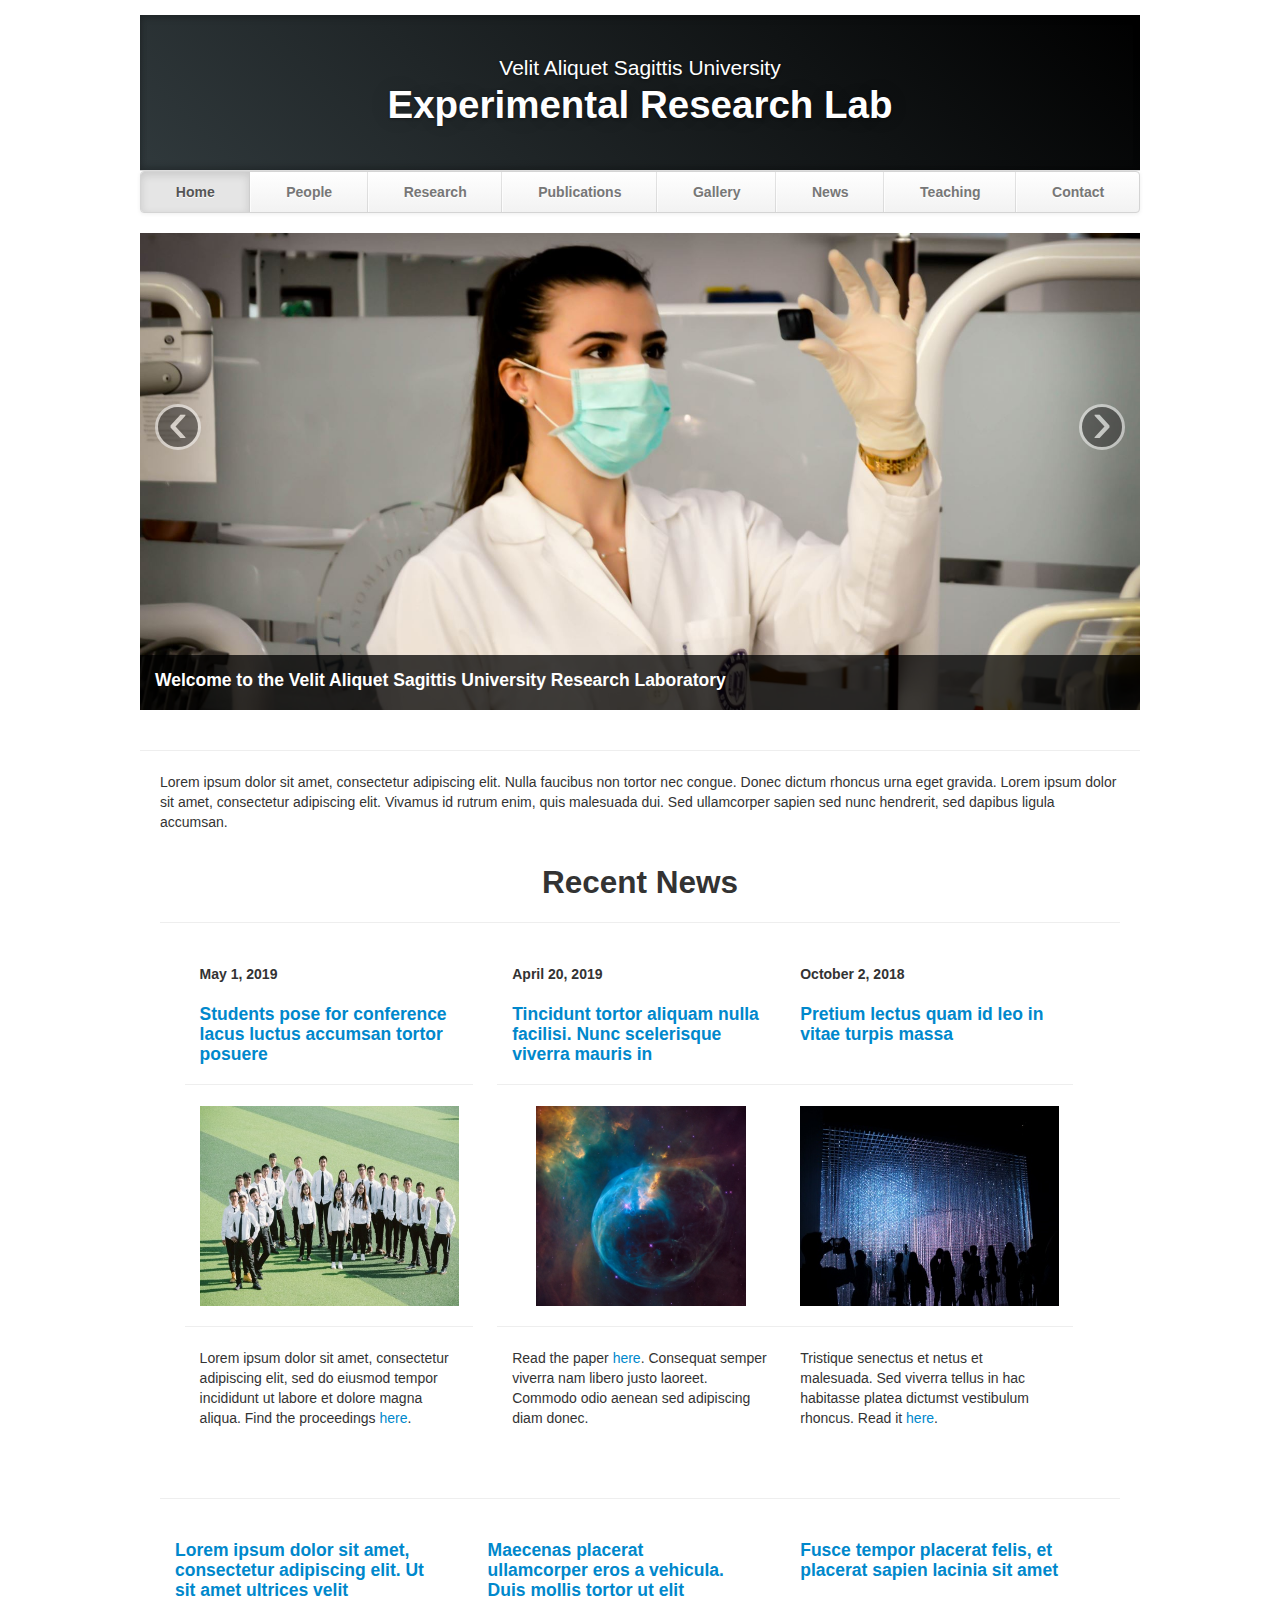
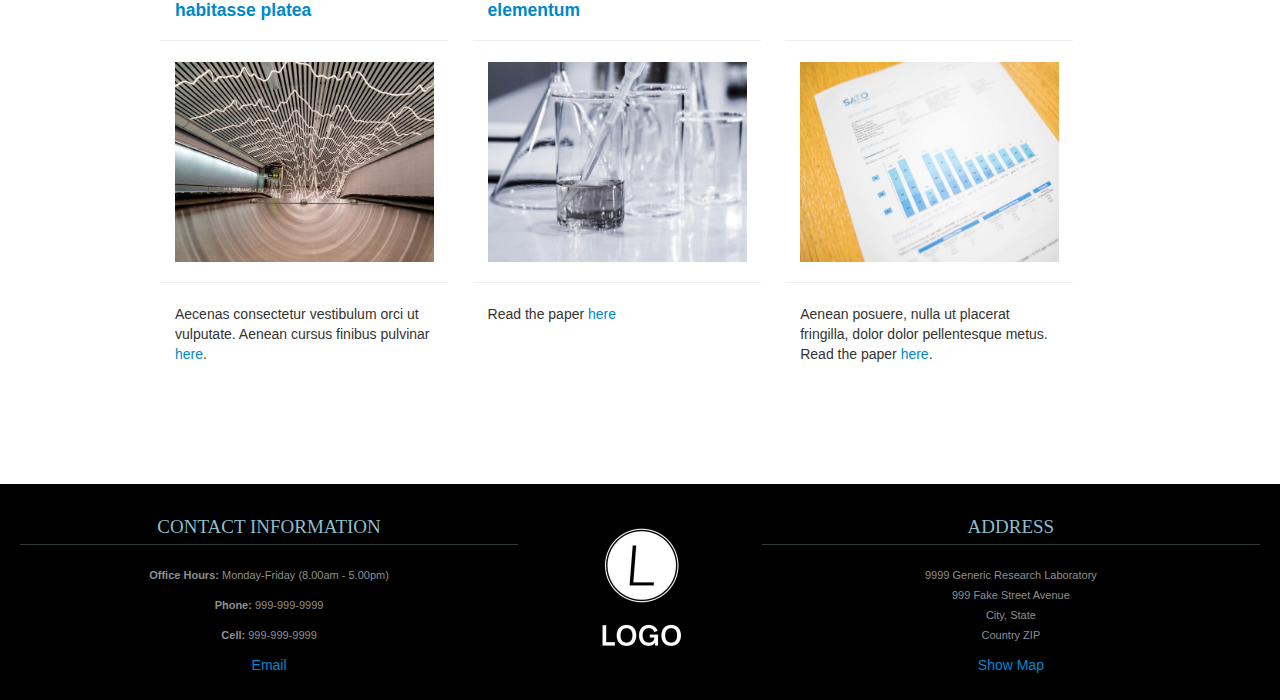
<file: index.html>
<!DOCTYPE html>
<html lang="en">
   <head>
      <meta charset="utf-8">
      <title>Generic Research Lab Template - Home</title>
      <meta name="viewport" content="width=device-width, initial-scale=1.0">
      <meta name="description" content="Research Lab, Home, Velit Aliquet Sagittis University">
      <meta name="author" content="">
      <!-- Le styles -->
      <link href="css/bootstrap.min.css" rel="stylesheet">
      <link href="css/bootstrap-responsive.min.css" rel="stylesheet">
      <link href="css/theme.css" rel="stylesheet">
   </head>
   <body>
      <div class="container">
         <header class="jumbotron subhead" id="overview">
            <p class="lead"> Velit Aliquet Sagittis University </p>
            <h1>Experimental Research Lab</h1>
         </header>
         <div class="masthead">
            <div class="navbar">
               <div class="navbar-inner">
                  <div class="container">
                     <ul class="nav">
                        <li class="active"><a href="#">Home</a></li>
                        <li><a href="people.html">People</a></li>
                        <li><a href="research.html">Research</a></li>
                        <li><a href="publications.html">Publications</a></li>
                        <li><a href="gallery.html">Gallery</a></li>
                        <li><a href="news.html">News</a></li>
                        <li><a href="teaching.html">Teaching</a></li>
                        <li><a href="contact.html">Contact</a></li>
                     </ul>
                  </div>
               </div>
            </div>
         </div>
         <div class="row-fluid">
            <div class="span12">
               <div id="main-carousel" class="carousel slide">
                  <div class="carousel-inner">
                     <div class="item active">
                        <img src="images/ani-kolleshi-crop3.JPG" class="carousel-image" alt="">                      
                        <div class="carousel-caption">
                           <h4>Welcome to the Velit Aliquet Sagittis University Research Laboratory</h4>
                           <!-- -->
                           <p></p>
                        </div>
                     </div>
                     <div class="item">
                        <img src="images/microscope-crop1.JPG" class="carousel-image" alt="">
                        <div class="carousel-caption">
                           <h4>Lab Photos</h4>
                           <p></p>
                        </div>
                     </div>
                     <div class="item">
                        <img src="images/building-crop1.JPG" class="carousel-image" alt="">
                        <div class="carousel-caption">
                           <h4>Main Building Photo</h4>
                           <p></p>
                        </div>
                     </div>
                  </div>
                  <a class="left carousel-control" href="#main-carousel" data-slide="prev">‹</a>
                  <a class="right carousel-control" href="#main-carousel" data-slide="next">›</a>
               </div>
            </div>
         </div>
         <hr>
         <div class="container-fluid">
            <div class="row-fluid marketing">
               <div class="span12">
                  <p>
                     Lorem ipsum dolor sit amet, consectetur adipiscing elit. Nulla faucibus non tortor nec congue. 
                     Donec dictum rhoncus urna eget gravida. Lorem ipsum dolor sit amet, consectetur adipiscing elit. 
                     Vivamus id rutrum enim, quis malesuada dui. Sed ullamcorper sapien sed nunc hendrerit, sed dapibus 
                     ligula accumsan. 
                  </p>
                  <br/>
               </div>
               <div class="row-fluid">
                  <hr>
                  <h2 class="centered">Recent News</h2>
                  <hr>
               </div>
               <div class="span4 feature-item">
                  <h5> <span class="date"> May 1, 2019 </span> </h5>
                  <h4 class="feature-heading">
                     <a href="https://unsplash.com/photos/CPmrdbbpnXg">
                     Students pose for conference lacus luctus accumsan tortor posuere
                     </a>
                     <br/>
                  </h4>
                  <hr>
                  <div class="centered">
                     <a href="https://unsplash.com/photos/CPmrdbbpnXg">
                     <img src="thumbs/jerry-zhang-1281608-unsplash.jpg" alt=""></a>
                  </div>
                  <hr>
                  <p>
                     Lorem ipsum dolor sit amet, consectetur adipiscing elit, sed do eiusmod tempor incididunt ut labore et 
                     dolore magna aliqua. 
                     Find the proceedings <a href="https://unsplash.com/photos/CPmrdbbpnXg">here</a>.
                  </p>
                  <br/>
                  <br/>
               </div>
               <div class="span4 feature-item">
                  <h5> <span class="date">April 20, 2019</span> </h5>
                  <h4 class="feature-heading">
                     <a href="https://unsplash.com/photos/rTZW4f02zY8">
                     Tincidunt tortor aliquam nulla facilisi. Nunc scelerisque viverra mauris in
                     </a>
                  </h4>
                  <hr>
                  <div class="centered">
                     <a href="https://unsplash.com/photos/rTZW4f02zY8">
                     <img src="thumbs/nasa-89125-unsplash.jpg" alt="">
                     </a>
                  </div>
                  <hr>
                  <p>
                     Read the paper 
                     <a href="https://unsplash.com/photos/rTZW4f02zY8">here</a>.
                     Consequat semper viverra nam libero justo laoreet. Commodo odio aenean sed adipiscing diam donec. 
                  </p>
                  <br/>
               </div>
               <div class="row-fluid">
                  <div class="span4 feature-item">
                     <h5> <span class="date">October 2, 2018</span> </h5>
                     <h4 class="feature-heading">
                        <a href="http://mechanical.illinois.edu/news/miljkovic-pleased-join-%E2%80%98powerhouse%E2%80%99-illinois">
                        Pretium lectus quam id leo in vitae turpis massa
                        <br/>
                        <br/>
                        </a>
                     </h4>
                     <hr>
                     <div class="centered">
                        <a href="https://unsplash.com/photos/WNk-f-TnZDw">
                        <img src="thumbs/rodolfo-cuadros-762364-unsplash.jpg" alt=""></a>
                     </div>
                     <hr>
                     <p> 
                        Tristique senectus et netus et malesuada. Sed viverra tellus in hac habitasse platea dictumst vestibulum rhoncus. 
                        Read it <a href="https://unsplash.com/photos/WNk-f-TnZDw">here</a>.
                     </p>
                     <br/>					
                  </div>
               </div>
               <hr>
            </div>
            <div class="row-fluid">
               <div class="span4 feature-item">
                  <h4 class="feature-heading"><a href="https://unsplash.com/photos/QvbLjB9pHLM">Lorem ipsum dolor sit amet, consectetur adipiscing elit. Ut sit amet ultrices velit habitasse platea</a></h4>
                  <hr>
                  <div class="centered">
                     <a href="https://unsplash.com/photos/QvbLjB9pHLM"><img src="thumbs/ivanov-crop.JPG" alt=""></a>
                  </div>
                  <hr>
                  <p>Aecenas consectetur vestibulum orci ut vulputate. Aenean cursus finibus pulvinar <a href="https://unsplash.com/photos/QvbLjB9pHLM">here</a>. </p>
                  <br/>
               </div>
               <div class="span4 feature-item">
                  <h4 class="feature-heading"><a href="https://unsplash.com/photos/lQGJCMY5qcM">Maecenas placerat ullamcorper eros a vehicula. Duis mollis tortor ut elit elementum</a></h4>
                  <hr>
                  <div class="centered">
                     <a href="https://unsplash.com/photos/lQGJCMY5qcM"><img src="thumbs/beaker-crop.JPG" alt=""></a>
                  </div>
                  <hr>
                  <p>Read the paper <a href="https://unsplash.com/photos/lQGJCMY5qcM">here</a> </p>
               </div>
               <div class="span4 feature-item">
                  <h4 class="feature-heading"><a href="https://unsplash.com/photos/QCbZ4ASLhM8">Fusce tempor placerat felis, et placerat sapien lacinia sit amet<br/><br/><br/></a></h4>
                  <hr>
                  <div class="centered">
                     <a href="https://unsplash.com/photos/QCbZ4ASLhM8"><img src="thumbs/sato-chart.JPG" alt=""></a>
                  </div>
                  <hr>
                  <p> Aenean posuere, nulla ut placerat fringilla, dolor dolor pellentesque metus. Read the paper <a href="https://unsplash.com/photos/QCbZ4ASLhM8">here</a>.</p>
                  <br/>
                  <br/>
                  <br/>
               </div>
            </div>
         </div>
      </div>
      <footer id="footer">
         <div class="container-fluid">
            <div class="row-fluid">
               <div class="span5">
                  <h3>Contact Information</h3>
                  <p><b>Office Hours: </b>Monday-Friday (8.00am - 5.00pm)</p>
                  <p><b>Phone: </b>999-999-9999</p>
                  <p><b>Cell: </b>999-999-9999</p>
                  <a href="mailto:your.email@uni.edu">Email</a>
               </div>
               <div class="span2">
                  <a href="https://mybrandnewlogo.com/"><img src = "thumbs/generic-logo.JPG" alt="research-lab-logo"/></a>
               </div>
               <div class="span5">
                  <h3>Address</h3>
                  <p>9999 Generic Research Laboratory<br>
                     999 Fake Street Avenue<br>
                     City, State<br>
                     Country ZIP
                  </p>
                  <a href="http://maps.google.com/">Show Map</a>
               </div>
            </div>
         </div>
      </footer>

      <!-- Javascript files -->
      <script src="js/jquery-1.9.1.min.js"></script>
      <script src="js/bootstrap.min.js"></script>
      <script> $('#main-carousel').carousel(); </script>
   </body>
</html>
</file>
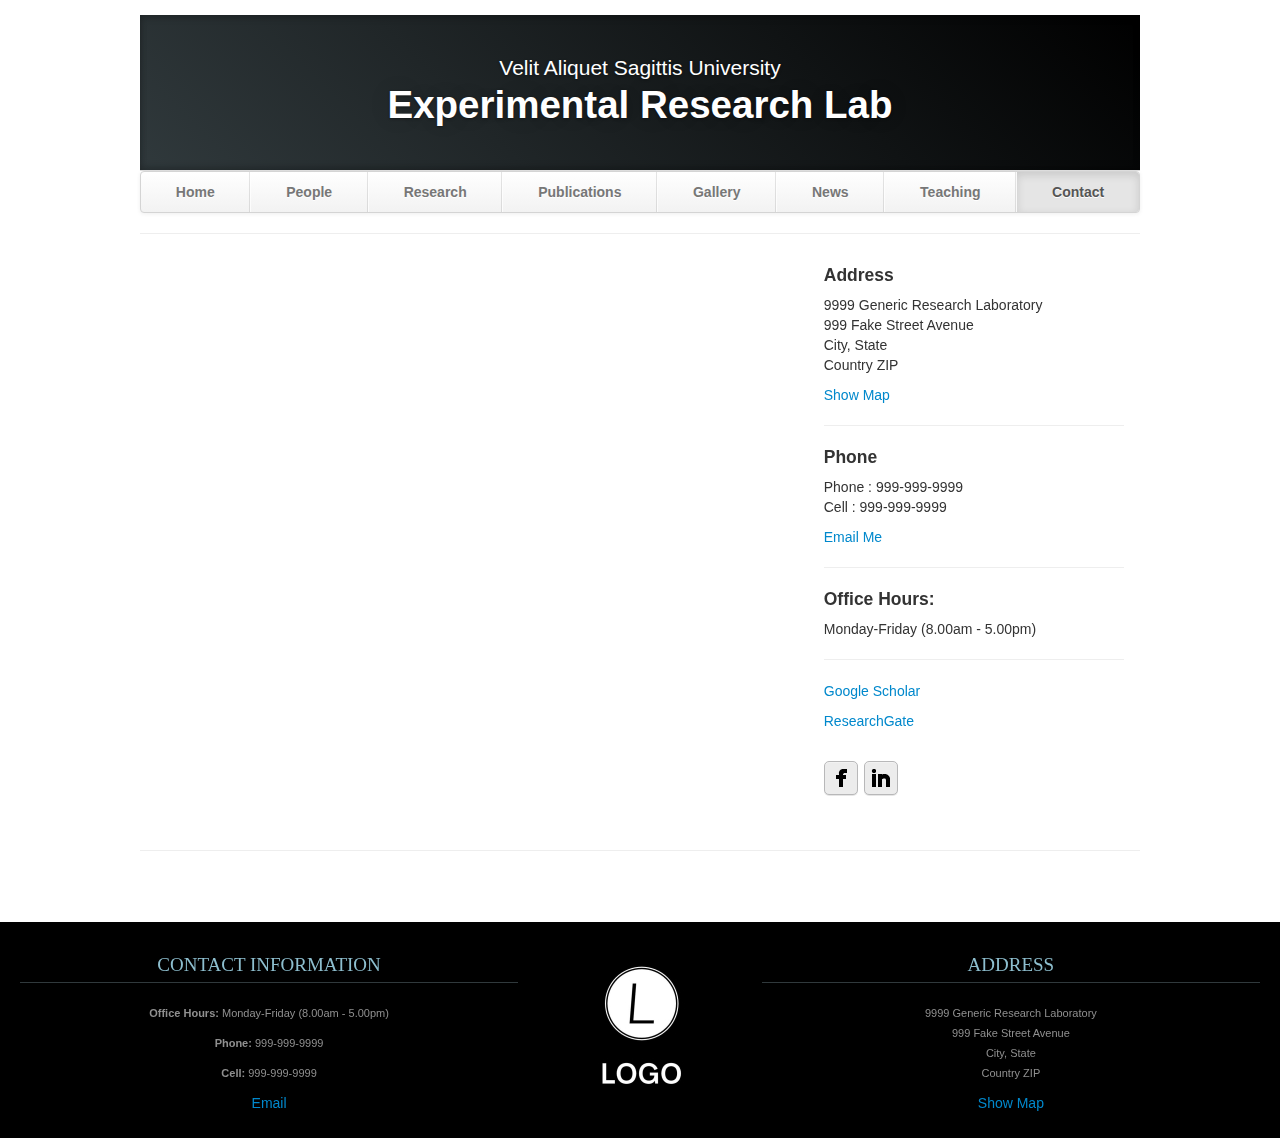
<file: contact.html>
<!DOCTYPE html>
<html lang="en">
   <head>
      <meta charset="utf-8">
      <title>Contact</title>
      <meta name="viewport" content="width=device-width, initial-scale=1.0">
      <meta name="description" content="Research Lab, Home, Velit Aliquet Sagittis University">
      <meta name="author" content="">
      <!-- Le styles -->
      <link href="css/bootstrap.min.css" rel="stylesheet">
      <link href="css/bootstrap-responsive.min.css" rel="stylesheet">
      <link href="css/theme.css" rel="stylesheet">
      <link href="css/social-buttons.css" rel="stylesheet">
   </head>
   <body>
      <div class="container">
         <header class="jumbotron subhead" id="overview">
            <p class="lead"> Velit Aliquet Sagittis University </p>
            <h1>Experimental Research Lab</h1>
         </header>
         <div class="masthead">
            <div class="navbar">
               <div class="navbar-inner">
                  <div class="container">
                     <ul class="nav">
                        <li><a href="index.html">Home</a></li>
                        <li><a href="people.html">People</a></li>
                        <li><a href="research.html">Research</a></li>
                        <li><a href="publications.html">Publications</a></li>
                        <li><a href="gallery.html">Gallery</a></li>
                        <li><a href="news.html">News</a></li>
                        <li><a href="teaching.html">Teaching</a></li>
                        <li class="active" ><a href="#">Contact</a></li>
                     </ul>
                  </div>
               </div>
            </div>
         </div>
         <hr>
         <div class="row-fluid">
            <div class="span12 content">
               <div class="row-fluid">
                  <div class="span8">
                     <iframe class="map-frame" src="http://maps.google.ca/maps?f=q&amp;source=s_q&amp;hl=en&amp;geocode=&amp;q=77+Massachusetts+Ave,+3-462+Cambridge,+MA,+02139&amp;aq=&amp;sll=49.303974,-84.738438&amp;sspn=23.436717,38.979492&amp;ie=UTF8&amp;hq=&amp;hnear=77+Massachusetts+Ave,+Cambridge,+Middlesex,+Massachusetts+02139,+United+States&amp;ll=42.359781,-71.093609&amp;spn=0.006469,0.009516&amp;t=m&amp;z=14&amp;output=embed"></iframe>
                  </div>
                  <div class="span4">
                     <div class="box_cont">
                        <h4>Address</h4>
                        <p>9999 Generic Research Laboratory<br>
                           999 Fake Street Avenue<br>
                           City, State<br>
                           Country ZIP
                        </p>
                        <a href="http://maps.google.com">Show Map</a>
                        <hr>
                        <h4>Phone</h4>
                        <p>Phone : 999-999-9999<br>
                           Cell : 999-999-9999
                        </p>
                        <a href="mailto:your.email@uni.edu">Email Me</a>
                        <hr>
                        <h4>Office Hours:</h4>
                        <p>Monday-Friday (8.00am - 5.00pm)</p>
                        <hr>
                        <p><a href="http://scholar.google.com">Google Scholar</a></p>
                        <p><a href="http://www.researchgate.net">ResearchGate</a></p>
                        <br/>
                        <p>
                           <a href="https://www.facebook.com" class="sb facebook">Facebook</a>
                           <a href="http://www.linkedin.com" class="sb linkedin">LinkedIn</a>
                        </p>
                     </div>
                  </div>
               </div>
            </div>
         </div>
         <hr>
      </div>
      <footer id="footer">
         <div class="container-fluid">
            <div class="row-fluid">
               <div class="span5">
                  <h3>Contact Information</h3>
                  <p><b>Office Hours: </b>Monday-Friday (8.00am - 5.00pm)</p>
                  <p><b>Phone: </b>999-999-9999</p>
                  <p><b>Cell: </b>999-999-9999</p>
                  <a href="mailto:your.email@uni.edu">Email</a>
               </div>
               <div class="span2">
                  <a href="https://mybrandnewlogo.com/"><img src = "thumbs/generic-logo.JPG" alt="research-lab-logo"/></a>
               </div>
               <div class="span5">
                  <h3>Address</h3>
                  <p>9999 Generic Research Laboratory<br>
                     999 Fake Street Avenue<br>
                     City, State<br>
                     Country ZIP
                  </p>
                  <a href="http://maps.google.com/">Show Map</a>
               </div>
            </div>
         </div>
      </footer>
      
      <!-- Le javascript
         ================================================== -->
      <!-- Placed at the end of the document so the pages load faster -->
      <script src="js/jquery-1.9.1.min.js"></script>
      <script src="js/bootstrap.min.js"></script>
   </body>
</html>
</file>
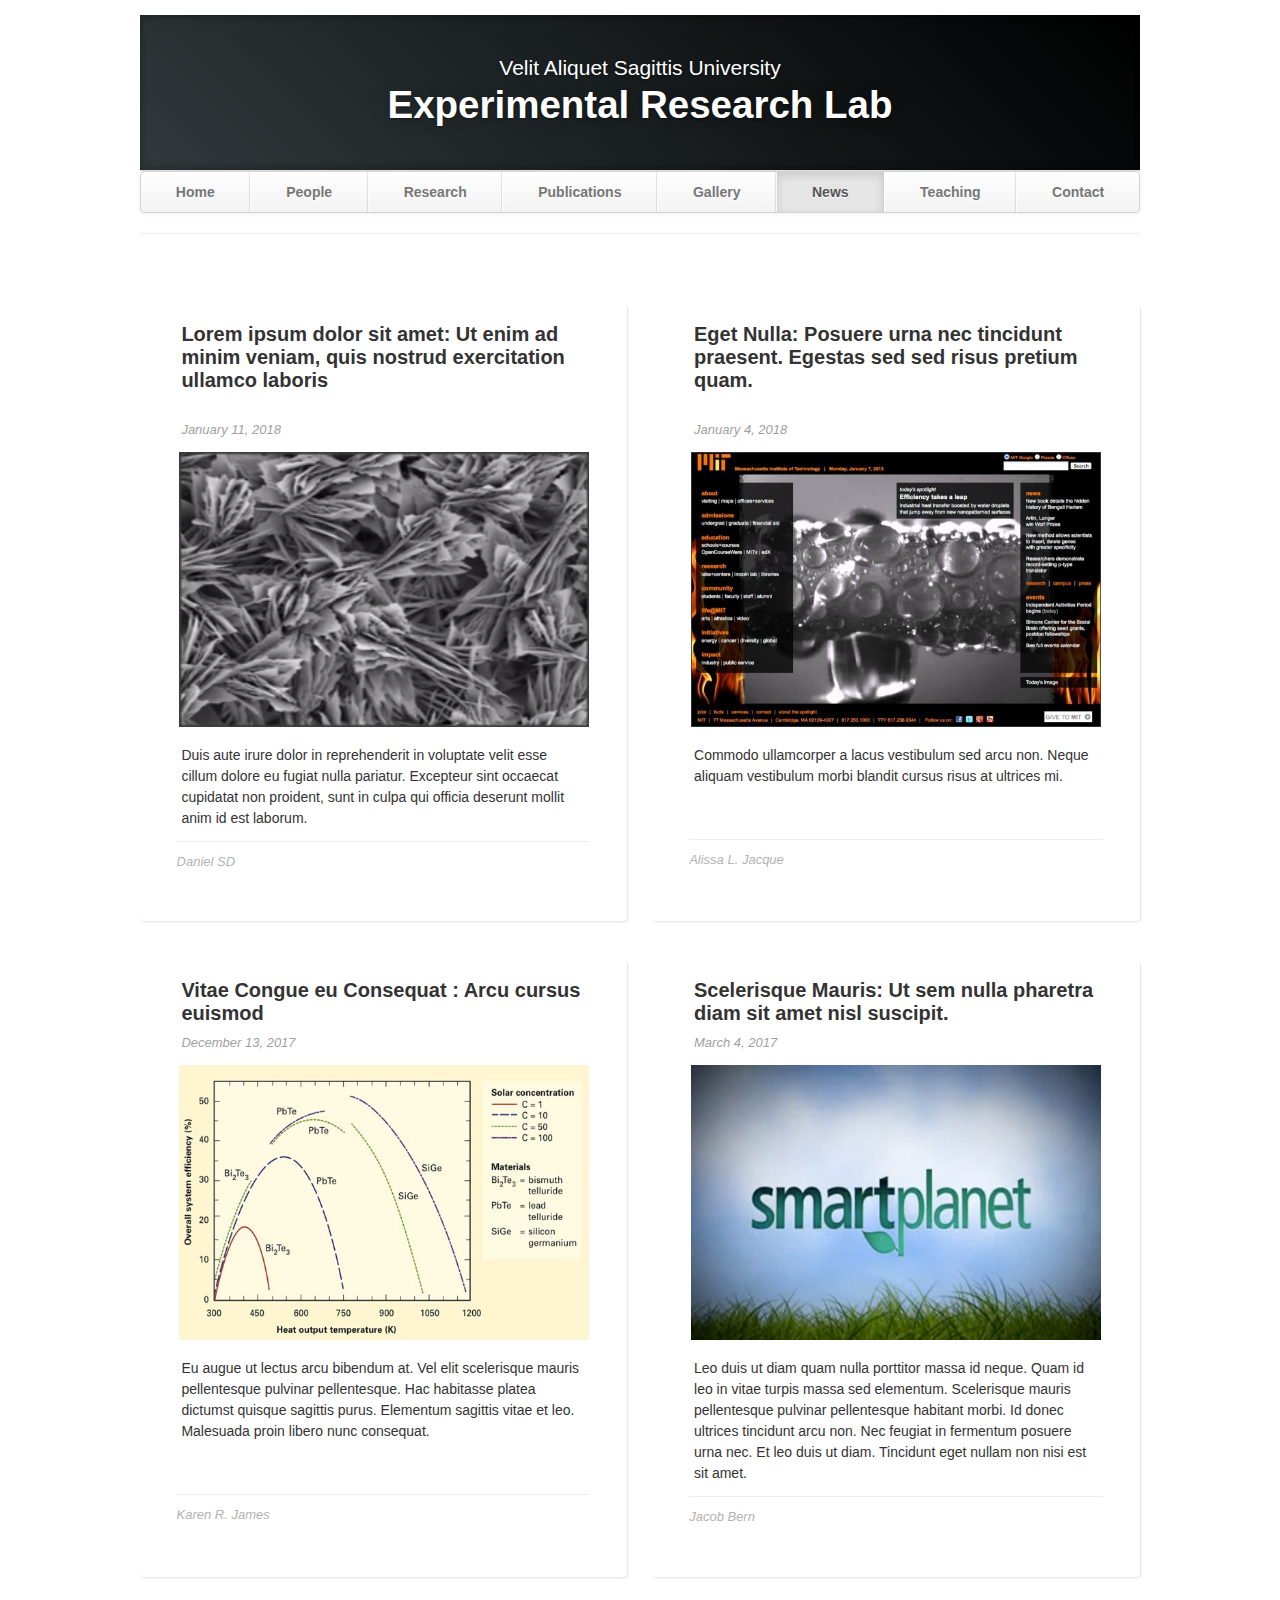
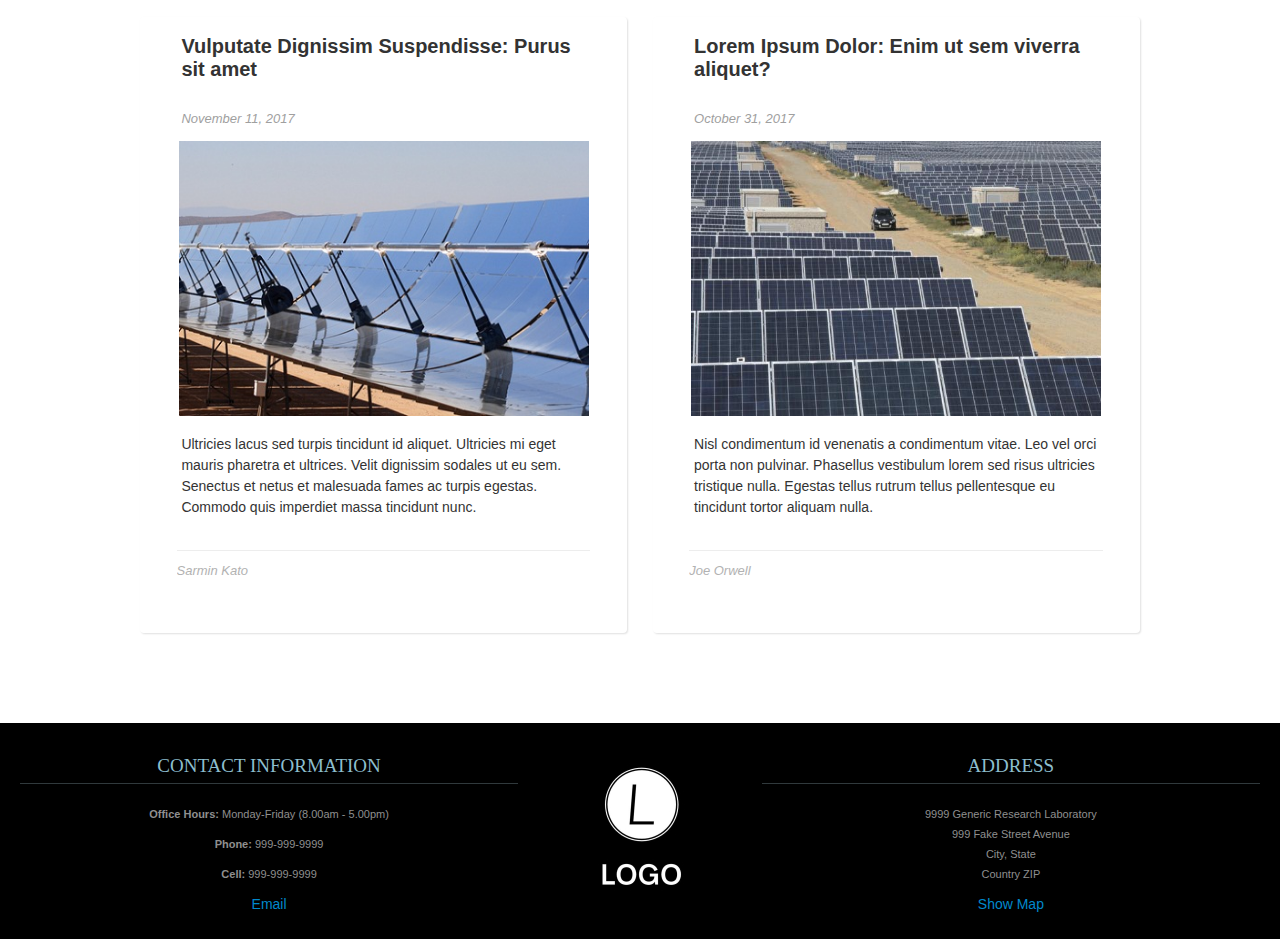
<file: news.html>
<!DOCTYPE html>
<html lang="en">
   <head>
      <meta charset="utf-8">
      <title>News</title>
      <meta name="viewport" content="width=device-width, initial-scale=1.0">
      <meta name="description" content="Research Lab, Home, Velit Aliquet Sagittis University">
      <meta name="author" content="">
      <!-- Le styles -->
      <link href="css/bootstrap.min.css" rel="stylesheet">
      <link href="css/bootstrap-responsive.min.css" rel="stylesheet">
      <link href="css/theme.css" rel="stylesheet">
   </head>
   <body>
      <div class="container">
         <header class="jumbotron subhead" id="overview">
            <p class="lead"> Velit Aliquet Sagittis University </p>
            <h1>Experimental Research Lab</h1>
         </header>
         <div class="masthead">
            <div class="navbar">
               <div class="navbar-inner">
                  <div class="container">
                     <ul class="nav">
                        <li><a href="index.html">Home</a></li>
                        <li><a href="people.html">People</a></li>
                        <li><a href="research.html">Research</a></li>
                        <li><a href="publications.html">Publications</a></li>
                        <li><a href="gallery.html">Gallery</a></li>
                        <li class="active"><a href="#">News</a></li>
                        <li><a href="teaching.html">Teaching</a></li>
                        <li><a href="contact.html">Contact</a></li>
                     </ul>
                  </div>
               </div>
            </div>
         </div>
         <hr>
         <div id="media">
            <div class="row-fluid post_row">
               <div class="span6 post">
                  <div class="text">
                     <h5><a href="https://mitei.mit.edu">Lorem ipsum dolor sit amet: Ut enim ad minim veniam, quis nostrud exercitation ullamco laboris</a></h5>
                     <br/>
                     <span class="date">January 11, 2018</span>
                  </div>
                  <div class="img">
                     <a href="https://mitei.mit.edu">
                     <img src="images/envmonitor2.png" alt="Lorem ipsum dolor sit amet: Ut enim ad minim veniam, quis nostrud exercitation ullamco laboris">
                     </a>
                  </div>
                  <div class="text">
                     <p> Duis aute irure dolor in reprehenderit in voluptate velit esse cillum dolore eu fugiat nulla pariatur. Excepteur sint occaecat cupidatat non proident, sunt in culpa qui officia deserunt mollit anim id est laborum. </p>
                  </div>
                  <div class="author_box">
                     <h6>Daniel SD</h6>
                  </div>
               </div>
               <div class="span6 post">
                  <div class="text">
                     <h5><a href="http://web.mit.edu">Eget Nulla: Posuere urna nec tincidunt praesent. Egestas sed sed risus pretium quam.</a></h5>
                     <br/>
                     <span class="date">January 4, 2018</span>                        
                  </div>
                  <div class="img">
                     <a href="http://web.mit.edu">
                     <img src="images/mit-spotlight1.png" alt="Eget Nulla: Posuere urna nec tincidunt praesent. Egestas sed sed risus pretium quam.">
                     </a>
                  </div>
                  <div class="text">
                     <p>Commodo ullamcorper a lacus vestibulum sed arcu non. Neque aliquam vestibulum morbi blandit cursus risus at ultrices mi. </p>
                     <br/>
                     <br/>
                  </div>
                  <div class="author_box">
                     <h6>Alissa L. Jacque</h6>
                  </div>
               </div>
            </div>
            <div class="row-fluid post_row">
               <div class="span6 post">
                  <div class="text">
                     <h5><a href="https://mitei.mit.edu">Vitae Congue eu Consequat : Arcu cursus euismod</a></h5>
                     <span class="date">December 13, 2017</span>
                  </div>
                  <div class="img">
                     <a href="https://mitei.mit.edu">
                     <img src="images/harnessingsolar-3.jpg" alt="Vitae Congue eu Consequat : Arcu cursus euismod">
                     </a>
                  </div>
                  <div class="text">
                     <p> Eu augue ut lectus arcu bibendum at. Vel elit scelerisque mauris pellentesque pulvinar pellentesque. Hac habitasse platea dictumst quisque sagittis purus. Elementum sagittis vitae et leo. Malesuada proin libero nunc consequat.</p>
                     <br/>
                     <br/>
                  </div>
                  <div class="author_box">
                     <h6>Karen R. James</h6>
                  </div>
               </div>
               <div class="span6 post">
                  <div class="text">
                     <h5><a href="https://mitei.mit.edu">Scelerisque Mauris: Ut sem nulla pharetra diam sit amet nisl suscipit.</a></h5>
                     <span class="date">March 4, 2017</span>
                  </div>
                  <div class="img">
                     <a href="https://mitei.mit.edu">
                     <img src="images/smartplanet.png" alt="Scelerisque Mauris: Ut sem nulla pharetra diam sit amet nisl suscipit.">
                     </a>
                  </div>
                  <div class="text">
                     <p>Leo duis ut diam quam nulla porttitor massa id neque. Quam id leo in vitae turpis massa sed elementum. Scelerisque mauris pellentesque pulvinar pellentesque habitant morbi. Id donec ultrices tincidunt arcu non. Nec feugiat in fermentum posuere urna nec. Et leo duis ut diam. Tincidunt eget nullam non nisi est sit amet. </p>
                  </div>
                  <div class="author_box">
                     <h6>Jacob Bern</h6>
                  </div>
               </div>
            </div>
            <div class="row-fluid post_row">
               <div class="span6 post">
                  <div class="text">
                     <h5><a href="https://mitei.mit.edu">Vulputate Dignissim Suspendisse: Purus sit amet</a></h5>
                     <br/>
                     <span class="date">November 11, 2017</span>
                  </div>
                  <div class="img">
                     <a href="https://mitei.mit.edu">
                     <img src="images/parabolic.jpg" alt="Vulputate Dignissim Suspendisse: Purus sit amet">
                     </a>
                  </div>
                  <div class="text">
                     <p>Ultricies lacus sed turpis tincidunt id aliquet. Ultricies mi eget mauris pharetra et ultrices. Velit dignissim sodales ut eu sem. Senectus et netus et malesuada fames ac turpis egestas. Commodo quis imperdiet massa tincidunt nunc.</p>
                     <br/>
                  </div>
                  <div class="author_box">
                     <h6>Sarmin Kato</h6>
                  </div>
               </div>
               <div class="span6 post">
                  <div class="text">
                     <h5><a href="https://mitei.mit.edu">Lorem Ipsum Dolor: Enim ut sem viverra aliquet?</a></h5>
                     <br/>
                     <span class="date">October 31, 2017</span>                     
                  </div>
                  <div class="img">
                     <a href="https://mitei.mit.edu">
                     <img src="images/solarenergypowerstation.jpg" alt="Lorem Ipsum Dolor: Enim ut sem viverra aliquet?">
                     </a>
                  </div>
                  <div class="text">
                     <p> Nisl condimentum id venenatis a condimentum vitae. Leo vel orci porta non pulvinar. Phasellus vestibulum lorem sed risus ultricies tristique nulla. Egestas tellus rutrum tellus pellentesque eu tincidunt tortor aliquam nulla. </p>
                     <br/>
                  </div>
                  <div class="author_box">
                     <h6>Joe Orwell</h6>
                  </div>
               </div>
            </div>
         </div>
      </div>
      <footer id="footer">
         <div class="container-fluid">
            <div class="row-fluid">
               <div class="span5">
                  <h3>Contact Information</h3>
                  <p><b>Office Hours: </b>Monday-Friday (8.00am - 5.00pm)</p>
                  <p><b>Phone: </b>999-999-9999</p>
                  <p><b>Cell: </b>999-999-9999</p>
                  <a href="mailto:your.email@uni.edu">Email</a>
               </div>
               <div class="span2">
                  <a href="https://mybrandnewlogo.com/"><img src = "thumbs/generic-logo.JPG" alt="research-lab-logo"/></a>
               </div>
               <div class="span5">
                  <h3>Address</h3>
                  <p>9999 Generic Research Laboratory<br>
                     999 Fake Street Avenue<br>
                     City, State<br>
                     Country ZIP
                  </p>
                  <a href="http://maps.google.com/">Show Map</a>
               </div>
            </div>
         </div>
      </footer>

      <!-- Le javascript
         ================================================== -->
      <!-- Placed at the end of the document so the pages load faster -->
      <script src="js/jquery-1.9.1.min.js"></script>
      <script src="js/bootstrap.min.js"></script>
      <script>
         $(document).ready(function() {
             $(document.body).scrollspy({
                 target: "#navparent"
             });
         });
      </script>
   </body>
</html>
</file>
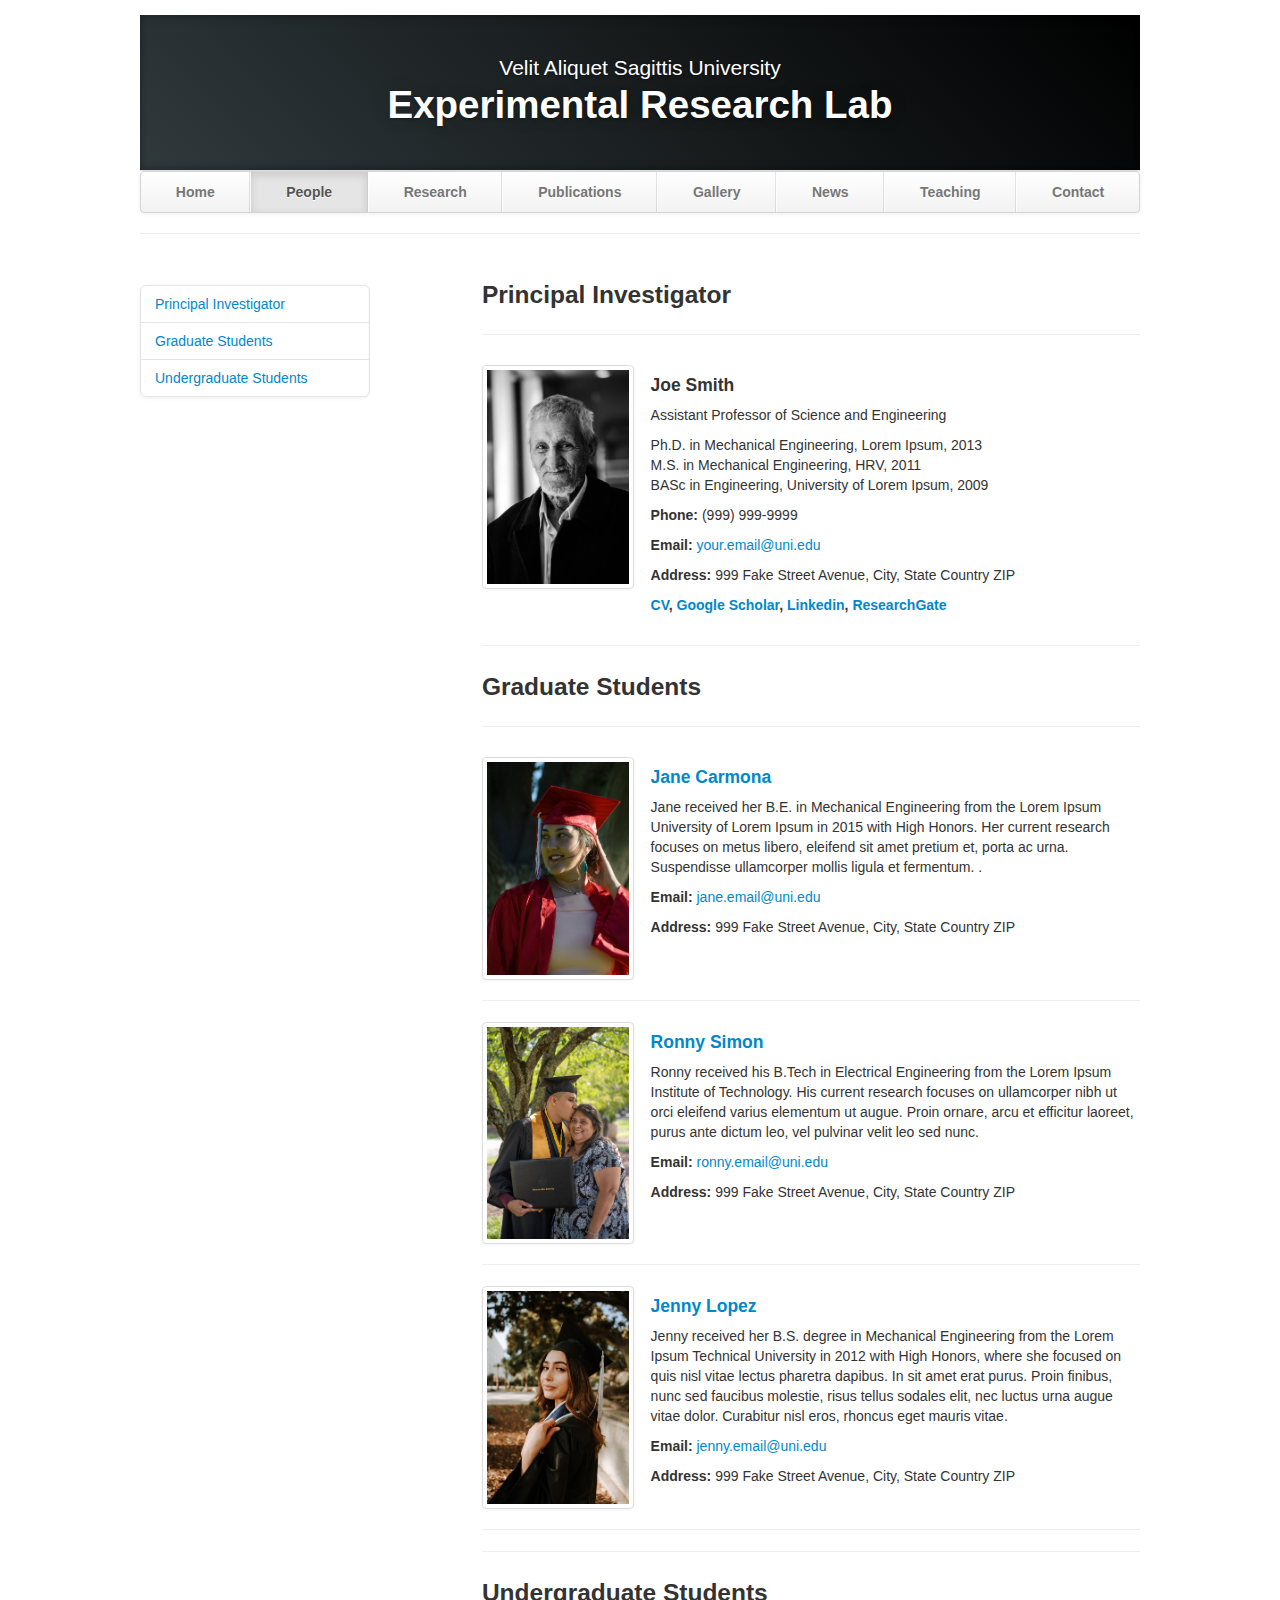
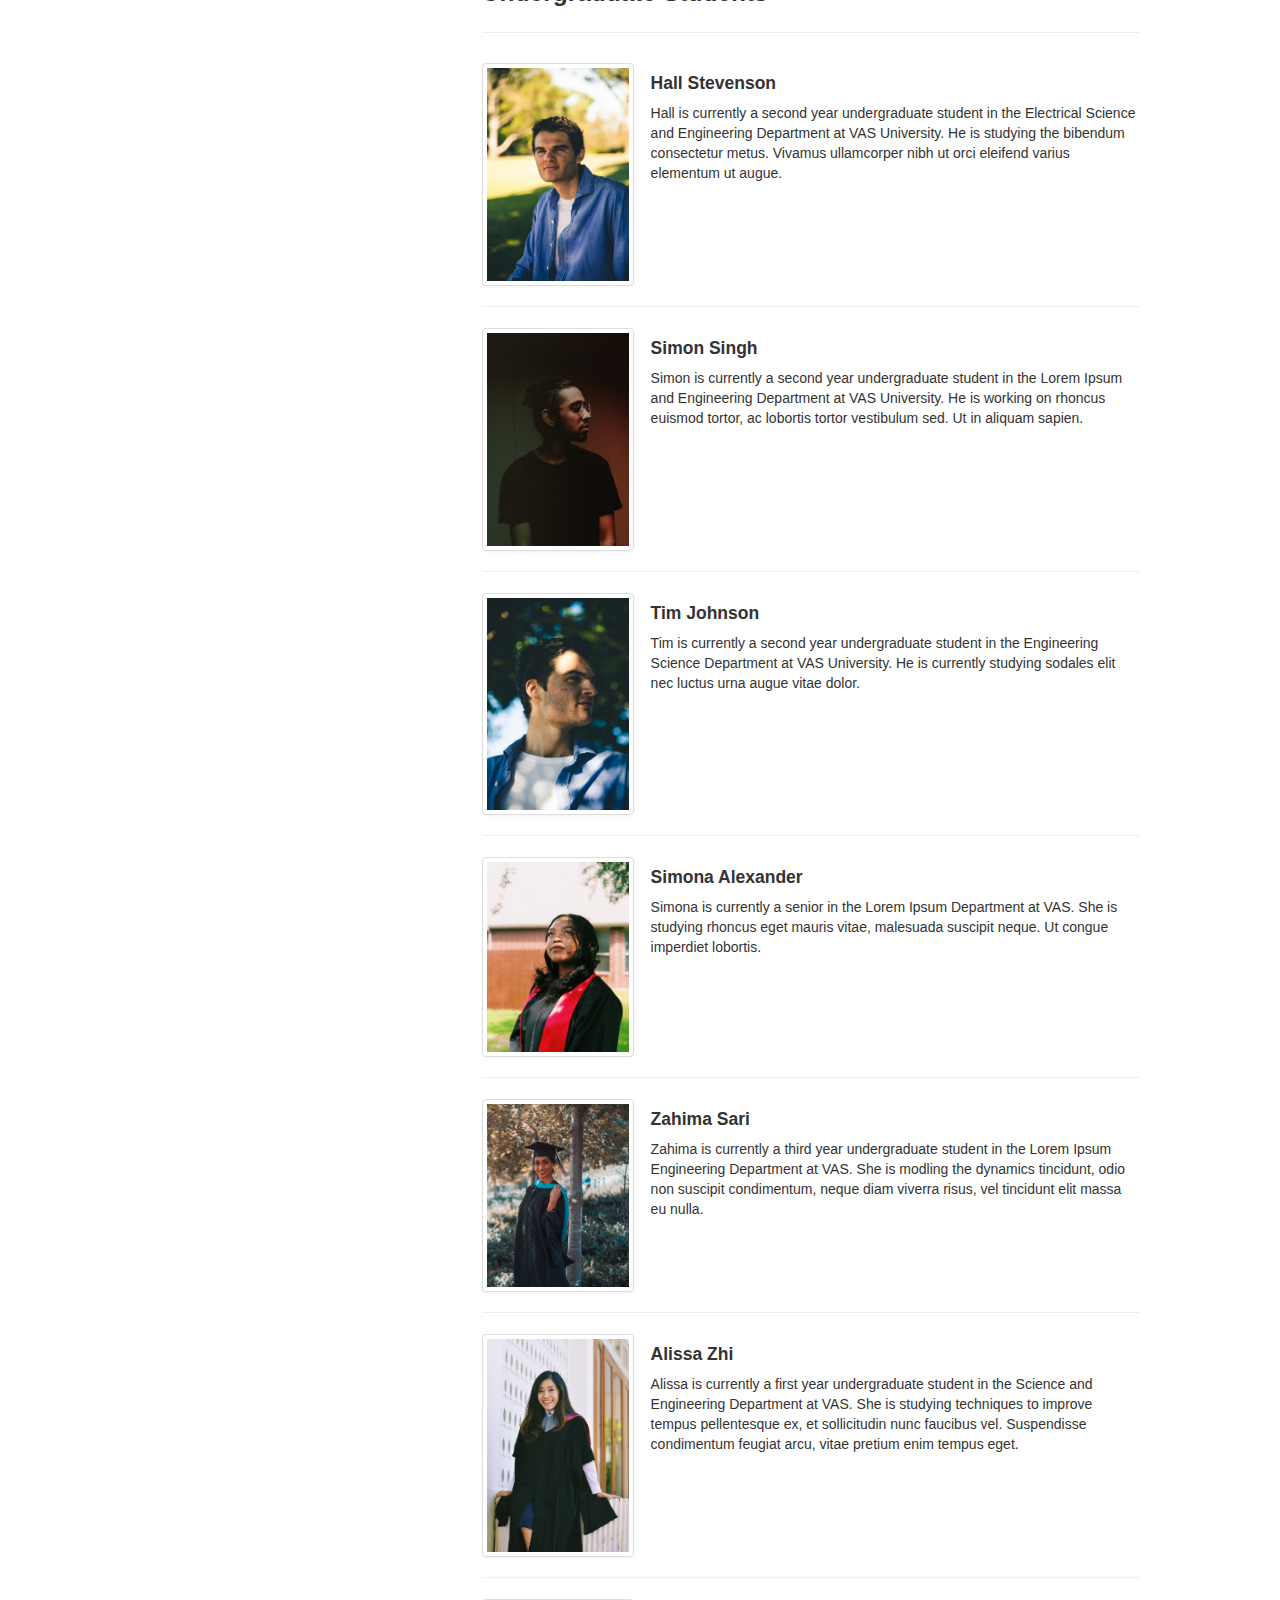
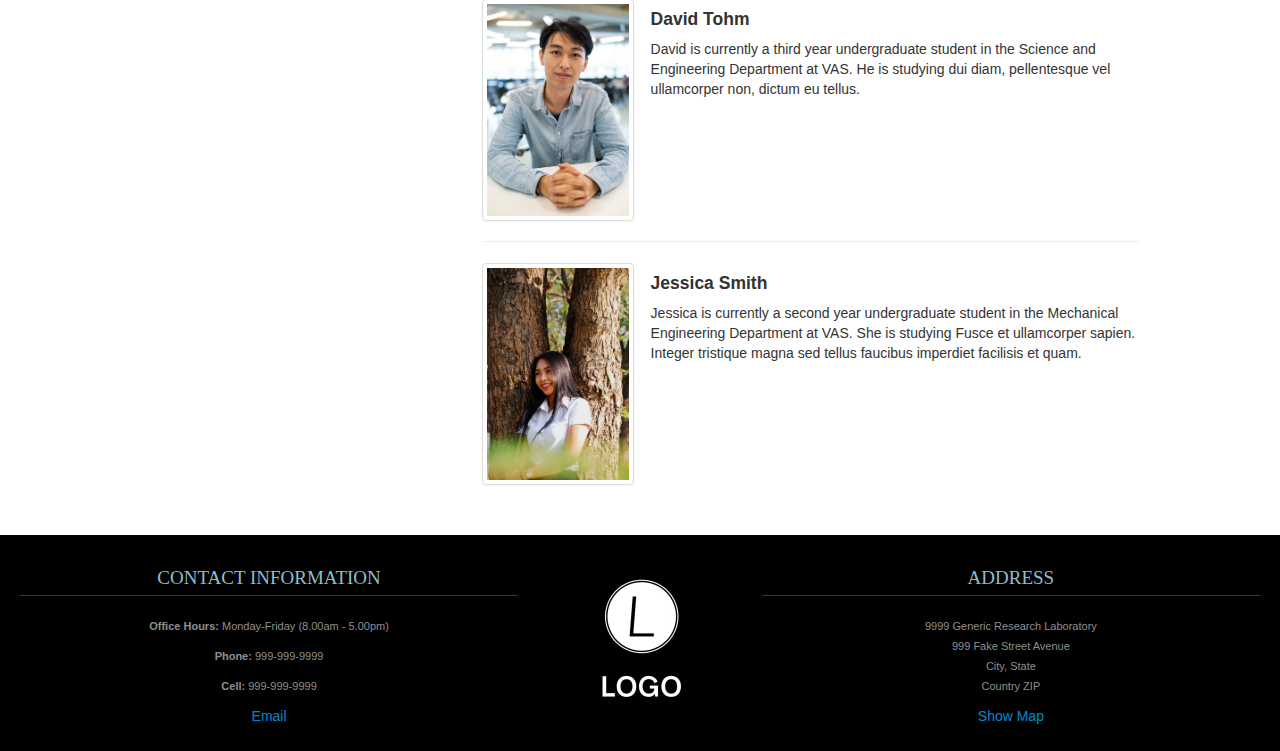
<file: people.html>
<!DOCTYPE html>
<html lang="en">
   <head>
      <meta charset="utf-8">
      <title>People</title>
      <meta name="viewport" content="width=device-width, initial-scale=1.0">
      <meta name="description" content="Research Lab, Home, Velit Aliquet Sagittis University">
      <meta name="author" content="">
      <!-- Le styles -->
      <link href="css/bootstrap.min.css" rel="stylesheet">
      <link href="css/bootstrap-responsive.min.css" rel="stylesheet">
      <link href="css/theme.css" rel="stylesheet">
   </head>
   <body>
      <div class="container">
         <header class="jumbotron subhead" id="overview">
            <p class="lead"> Velit Aliquet Sagittis University </p>
            <h1>Experimental Research Lab</h1>
         </header>
         <div class="masthead">
            <div class="navbar">
               <div class="navbar-inner">
                  <div class="container">
                     <ul class="nav">
                        <li><a href="index.html">Home</a></li>
                        <li class="active"><a href="#">People</a></li>
                        <li><a href="research.html">Research</a></li>
                        <li><a href="publications.html">Publications</a></li>
                        <li><a href="gallery.html">Gallery</a></li>
                        <li><a href="news.html">News</a></li>
                        <li><a href="teaching.html">Teaching</a></li>
                        <li><a href="contact.html">Contact</a></li>
                     </ul>
                  </div>
               </div>
            </div>
         </div>
         <hr>
         <div class="row-fluid">
            <div class="span3 bs-docs-sidebar" id="navparent">
               <ul class="nav nav-list bs-docs-sidenav" data-spy="affix" data-offset-top="200" data-offset-bottom="260">
                  <li><a href="#principalinvestigator"> Principal Investigator </a></li>
                  <li><a href="#graduate">Graduate Students</a></li>
                  <li><a href="#undergraduate">Undergraduate Students</a></li>
               </ul>
            </div>
            <div class="span8 offset1">
               <section id="principalinvestigator">
                  <div class="page-header">
                     <h3>Principal Investigator</h3>
                  </div>
                  <div class="row-fluid">
                     <div class="span3">
                        <a href="https://unsplash.com/photos/aCZ2hiC-iDk" class="thumbnail">
                        <img src="thumbs/prof-photo2.jpg" alt="Joe Smith"/>
                        </a>
                     </div>
                     <div class="span9">
                        <h4>Joe Smith</h4>
                        <p>Assistant Professor of Science and Engineering</p>
                        <p>Ph.D. in Mechanical Engineering, Lorem Ipsum, 2013<br/>M.S. in Mechanical Engineering, HRV, 2011<br/>BASc in Engineering, University of Lorem Ipsum, 2009</p>
                        <p><b>Phone: </b>(999) 999-9999 </p>
                        <p><b>Email: </b><a href="mailto:your.email@uni.edu">your.email@uni.edu</a></p>
                        <p><b>Address: </b>999 Fake Street Avenue, City, State Country ZIP</p>
                        <p><b><a href="https://www.myperfectcv.co.uk/cv-examples/chemistry-lab-technician-cv-sample">CV</a>, <a href="http://scholar.google.com">Google Scholar</a>, <a href="https://www.linkedin.com">Linkedin</a>, <a href="http://www.researchgate.net">ResearchGate</a></b></p>
                     </div>
                  </div>
               </section>
               <hr>
               <section id="graduate">
                  <div class="page-header">
                     <h3>Graduate Students</h3>
                  </div>
                  <div class="row-fluid">
                     <div class="span3">
                        <a href="https://unsplash.com/photos/aaaGLiTRqkg" class="thumbnail">
                        <img src="thumbs/jane-carmona.jpg" alt="Jane Carmona"/>
                        </a>
                     </div>
                     <div class="span9">
                        <h4><a href="https://unsplash.com/photos/aaaGLiTRqkg">Jane Carmona</a></h4>
                        <p>Jane received her B.E. in Mechanical Engineering from the Lorem Ipsum University of Lorem Ipsum in 2015 with High Honors. Her current research focuses on metus libero, eleifend sit amet pretium et, porta ac urna. Suspendisse ullamcorper mollis ligula et fermentum. .</p>
                        <p><b>Email: </b><a href="mailto:jane.email@uni.edu">jane.email@uni.edu</a></p>
                        <p><b>Address: </b>999 Fake Street Avenue, City, State Country ZIP</p>
                     </div>
                  </div>
                  <hr>
                  <div class="row-fluid">
                     <div class="span3">
                        <a href="https://unsplash.com/photos/LUdelQ2EO2g" class="thumbnail">
                        <img src="thumbs/ronny-sison.jpg" alt="Ronny Simon"/>
                        </a>
                     </div>
                     <div class="span9">
                        <h4><a href="https://unsplash.com/photos/LUdelQ2EO2g">Ronny Simon</a></h4>
                        <p>Ronny received his B.Tech in Electrical Engineering from the Lorem Ipsum Institute of Technology. His current research focuses on ullamcorper nibh ut orci eleifend varius elementum ut augue. Proin ornare, arcu et efficitur laoreet, purus ante dictum leo, vel pulvinar velit leo sed nunc. </p>
                        <p><b>Email: </b><a href="mailto:ronny.email@uni.edu">ronny.email@uni.edu</a></p>
                        <p><b>Address: </b>999 Fake Street Avenue, City, State Country ZIP</p>
                     </div>
                  </div>
                  <hr>
                  <div class="row-fluid">
                     <div class="span3">
                        <a href="https://unsplash.com/photos/nomivMNW07o" class="thumbnail">
                        <img src="thumbs/graduate-1.jpg" alt="Jenny Lopez"/>
                        </a>
                     </div>
                     <div class="span9">
                        <h4><a href="https://unsplash.com/photos/nomivMNW07o">Jenny Lopez</a></h4>
                        <p>Jenny received her B.S. degree in Mechanical Engineering from the Lorem Ipsum Technical University in 2012 with High Honors, where she focused on quis nisl vitae lectus pharetra dapibus. In sit amet erat purus. Proin finibus, nunc sed faucibus molestie, risus tellus sodales elit, nec luctus urna augue vitae dolor. Curabitur nisl eros, rhoncus eget mauris vitae.</p>
                        <p><b>Email: </b><a href="mailto:jenny.email@uni.edu">jenny.email@uni.edu</a></p>
                        <p><b>Address: </b>999 Fake Street Avenue, City, State Country ZIP</p>
                     </div>
                  </div>
                  <hr>
               </section>
               <hr>
               <section id="undergraduate">
                  <div class="page-header">
                     <h3>Undergraduate Students</h3>
                  </div>
                  <div class="row-fluid">
                     <div class="span3">
                        <a href="https://unsplash.com/photos/unr5ZqXXvqU" class="thumbnail">
                        <img src="thumbs/undergrad-1.jpg" alt="Hall Stevenson"/>
                        </a>
                     </div>
                     <div class="span9">
                        <h4>Hall Stevenson</h4>
                        <p>Hall is currently a second year undergraduate student in the Electrical Science and Engineering Department at VAS University. He is studying the bibendum consectetur metus. Vivamus ullamcorper nibh ut orci eleifend varius elementum ut augue.</p>
                     </div>
                  </div>
                  <hr>
                  <div class="row-fluid">
                     <div class="span3">
                        <a href="https://unsplash.com/photos/GIy2ly37Kw8" class="thumbnail">
                        <img src="thumbs/graduate-2.jpg" alt="Simon Singh"/>
                        </a>
                     </div>
                     <div class="span9">
                        <h4>Simon Singh</h4>
                        <p>Simon is currently a second year undergraduate student in the Lorem Ipsum and Engineering Department at VAS University. He is working on rhoncus euismod tortor, ac lobortis tortor vestibulum sed. Ut in aliquam sapien. </p>
                     </div>
                  </div>
                  <hr>
                  <div class="row-fluid">
                     <div class="span3">
                        <a href="https://unsplash.com/photos/dju4--IW7Qw" class="thumbnail">
                        <img src="thumbs/graduate-3.jpg" alt="Tim Johnson"/>
                        </a>
                     </div>
                     <div class="span9">
                        <h4>Tim Johnson</h4>
                        <p>Tim is currently a second year undergraduate student in the Engineering Science Department at VAS University. He is currently studying sodales elit nec luctus urna augue vitae dolor. </p>
                     </div>
                  </div>
                  <hr>
                  <div class="row-fluid">
                     <div class="span3">
                        <a href="https://unsplash.com/photos/lEMHg4RFTW8" class="thumbnail">
                        <img src="thumbs/graduate-4.jpg" alt="Simona Alexander"/>
                        </a>
                     </div>
                     <div class="span9">
                        <h4>Simona Alexander</h4>
                        <p>Simona is currently a senior in the Lorem Ipsum Department at VAS. She is studying rhoncus eget mauris vitae, malesuada suscipit neque. Ut congue imperdiet lobortis. </p>
                     </div>
                  </div>
                  <hr>
                  <div class="row-fluid">
                     <div class="span3">
                        <a href="https://unsplash.com/photos/Nyt7CeiNXQw" class="thumbnail">
                        <img src="thumbs/graduate-5.jpg" alt="Zahima Sari"/>
                        </a>
                     </div>
                     <div class="span9">
                        <h4>Zahima Sari</h4>
                        <p>Zahima is currently a third year undergraduate student in the Lorem Ipsum Engineering Department at VAS. She is modling the dynamics tincidunt, odio non suscipit condimentum, neque diam viverra risus, vel tincidunt elit massa eu nulla. </p>
                     </div>
                  </div>
                  <hr>
                  <div class="row-fluid">
                     <div class="span3">
                        <a href="https://unsplash.com/photos/fNZfMhyd8Hs" class="thumbnail">
                        <img src="thumbs/graduate-6.jpg" alt="Alissa Zhi"/>
                        </a>
                     </div>
                     <div class="span9">
                        <h4>Alissa Zhi</h4>
                        <p>Alissa is currently a first year undergraduate student in the Science and Engineering Department at VAS. She is studying techniques to improve tempus pellentesque ex, et sollicitudin nunc faucibus vel. Suspendisse condimentum feugiat arcu, vitae pretium enim tempus eget.</p>
                     </div>
                  </div>
                  <hr>
                  <div class="row-fluid">
                     <div class="span3">
                        <a href="https://unsplash.com/photos/WC7KIHo13Fc" class="thumbnail">
                        <img src="thumbs/graduate-7.jpg" alt="David Tohm"/>
                        </a>
                     </div>
                     <div class="span9">
                        <h4>David Tohm</h4>
                        <p>David is currently a third year undergraduate student in the Science and Engineering Department at VAS. He is studying dui diam, pellentesque vel ullamcorper non, dictum eu tellus.</p>
                     </div>
                  </div>
                  <hr>
                  <div class="row-fluid">
                     <div class="span3">
                        <a href="https://unsplash.com/photos/APmln0DMSac" class="thumbnail">
                        <img src="thumbs/graduate-8.jpg" alt="Jessica Smith"/>
                        </a>
                     </div>
                     <div class="span9">
                        <h4>Jessica Smith</h4>
                        <p>Jessica is currently a second year undergraduate student in the Mechanical Engineering Department at VAS. She is studying Fusce et ullamcorper sapien. Integer tristique magna sed tellus faucibus imperdiet facilisis et quam.</p>
                     </div>
                  </div>
               </section>
            </div>
         </div>
      </div>
      <footer id="footer">
         <div class="container-fluid">
            <div class="row-fluid">
               <div class="span5">
                  <h3>Contact Information</h3>
                  <p><b>Office Hours: </b>Monday-Friday (8.00am - 5.00pm)</p>
                  <p><b>Phone: </b>999-999-9999</p>
                  <p><b>Cell: </b>999-999-9999</p>
                  <a href="mailto:your.email@uni.edu">Email</a>
               </div>
               <div class="span2">
                  <a href="https://mybrandnewlogo.com/"><img src = "thumbs/generic-logo.JPG" alt="research-lab-logo"/></a>
               </div>
               <div class="span5">
                  <h3>Address</h3>
                  <p>9999 Generic Research Laboratory<br>
                     999 Fake Street Avenue<br>
                     City, State<br>
                     Country ZIP
                  </p>
                  <a href="http://maps.google.com/">Show Map</a>
               </div>
            </div>
         </div>
      </footer>

      <!-- Le javascript
         ================================================== -->
      <!-- Placed at the end of the document so the pages load faster -->
      <script src="js/jquery-1.9.1.min.js"></script>
      <script src="js/bootstrap.min.js"></script>
      <script>
         $(document).ready(function() {
             $(document.body).scrollspy({
                 target: "#navparent"
             });
         });
         
      </script>
   </body>
</html>
</file>
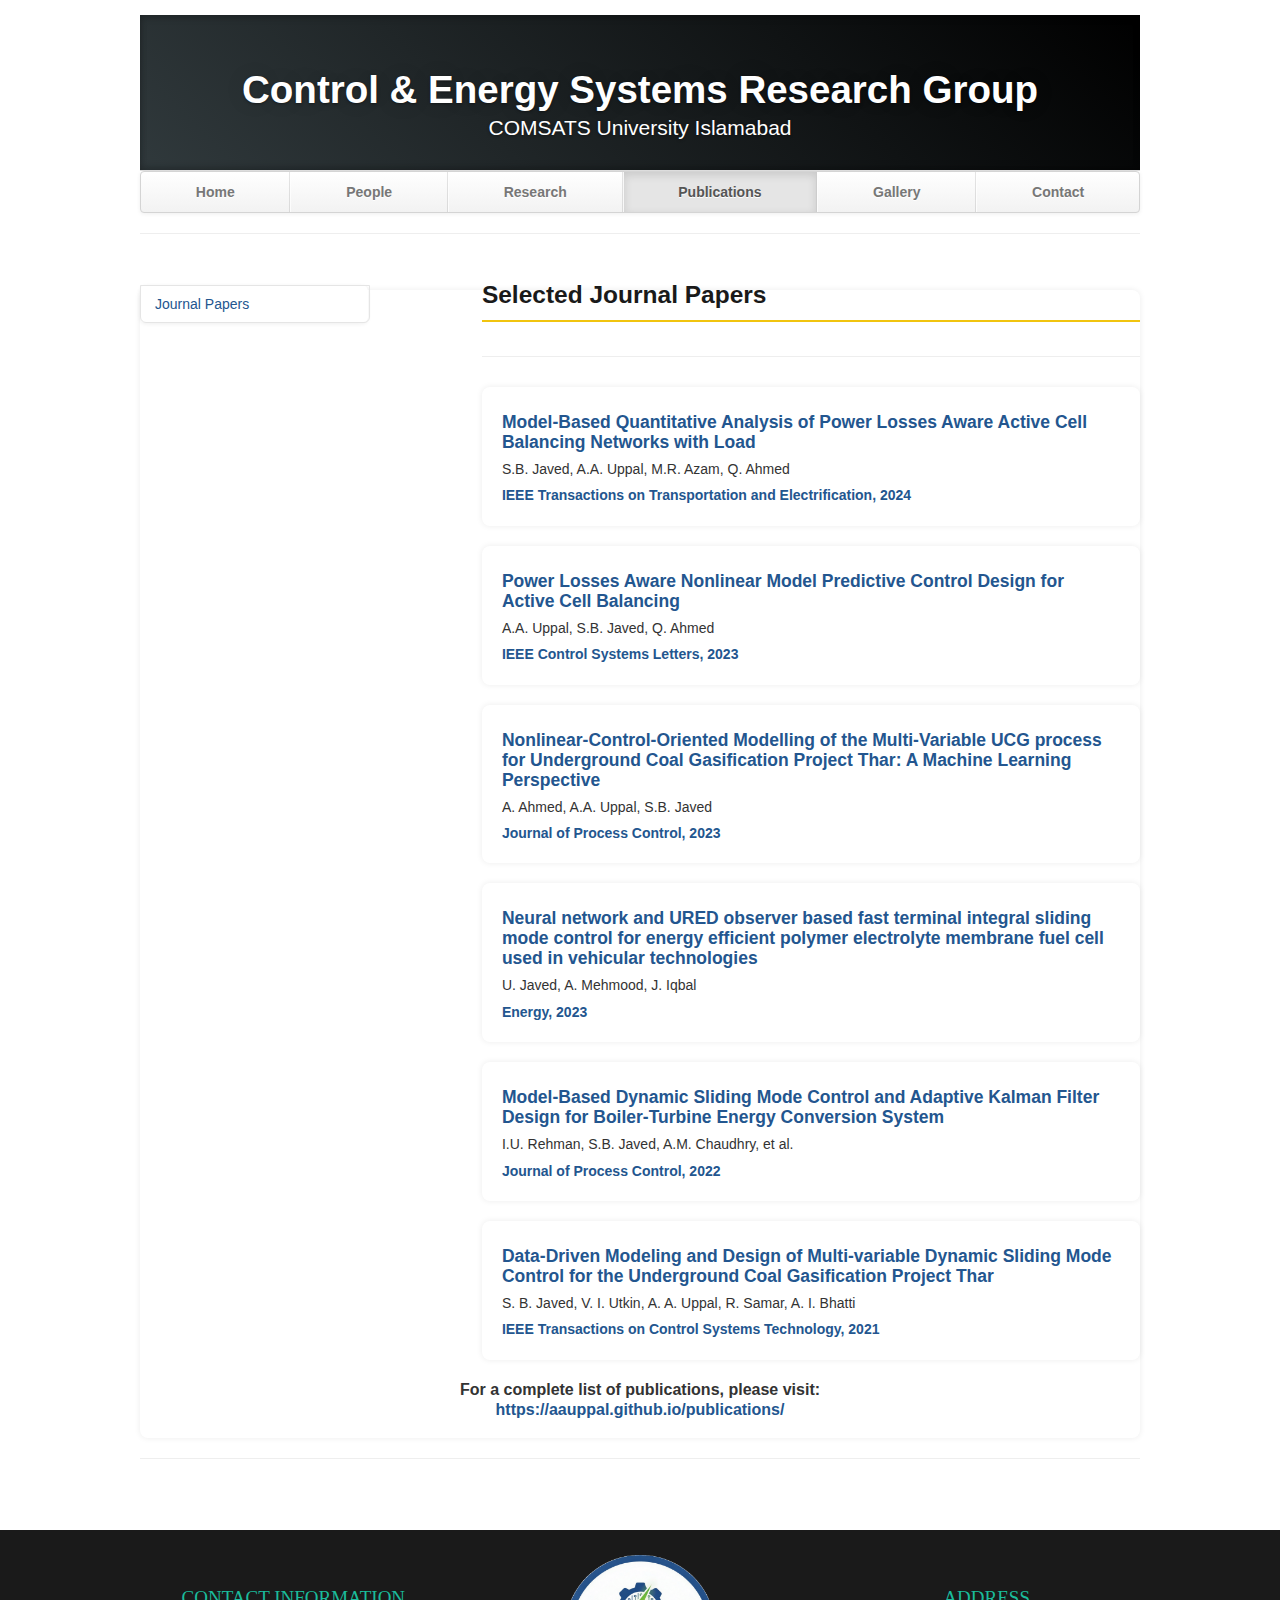
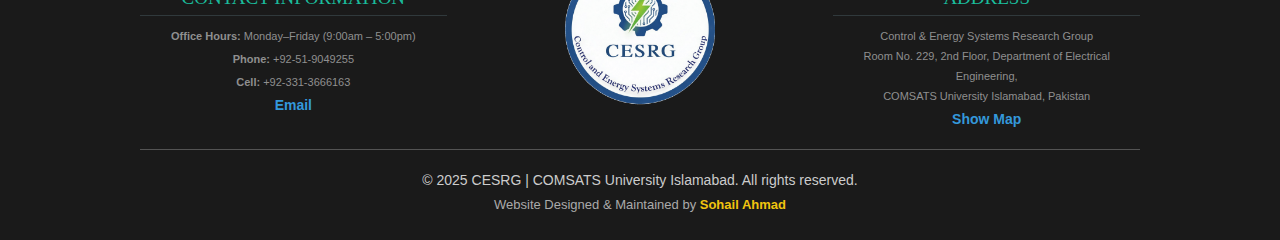
<file: publications.html>
<!DOCTYPE html>
<html lang="en">
<head>
   <meta charset="utf-8">
   <title>Publications</title>
   <meta name="viewport" content="width=device-width, initial-scale=1.0">
   <meta name="description" content="Control & Energy Systems Research Group, COMSATS University Islamabad (CUI), Pakistan">

   <!-- Favicon -->
   <link rel="icon" type="image/jpeg" href="thumbs/CESRG_logo_circle.png">

   <!-- CSS -->
   <link href="css/bootstrap.min.css" rel="stylesheet">
   <link href="css/bootstrap-responsive.min.css" rel="stylesheet">
   <link href="css/theme.css" rel="stylesheet">

   <style>
      section .page-header h3 {
         color: #1a1a1a;
         border-bottom: 2px solid #f1c40f;
         padding-bottom: 5px;
         margin-bottom: 25px;
      }

      .publication {
         margin-bottom: 20px;
         padding: 15px 20px;
         background: #fff;
         border-radius: 8px;
         box-shadow: 0 0 6px rgba(0,0,0,0.08);
      }

      .publication h4 {
         color: #23568F;
         font-weight: 600;
         margin-bottom: 6px;
      }

      .publication p {
         margin: 4px 0;
         line-height: 1.6;
         text-align: justify;
      }

      .publication a {
         color: #23568F;
         font-weight: 600;
         text-decoration: none;
      }

      .publication a:hover {
         text-decoration: underline;
      }

      .year-title {
         margin: 30px 0 15px;
         color: #1a1a1a;
         font-weight: 700;
      }

      .bs-docs-sidenav li a {
         color: #23568F;
         font-weight: 500;
      }

      .bs-docs-sidenav li.active a {
         color: #f1c40f;
         font-weight: 700;
      }

      @media (max-width: 767px) {
         .span8.offset1 {
            margin-left: 0;
         }
      }
   </style>
</head>

<body>
<div class="container">

<header class="jumbotron subhead text-center">
   <h1>Control & Energy Systems Research Group</h1>
   <p class="lead">COMSATS University Islamabad</p>
</header>

<div class="masthead">
   <div class="navbar">
      <div class="navbar-inner">
         <div class="container">
            <ul class="nav">
               <li><a href="index.html">Home</a></li>
               <li><a href="people.html">People</a></li>
               <li><a href="research.html">Research</a></li>
               <li class="active"><a href="#">Publications</a></li>
               <li><a href="gallery.html">Gallery</a></li>
               <li><a href="contact.html">Contact</a></li>
            </ul>
         </div>
      </div>
   </div>
</div>

<hr>

<div class="row-fluid">

<!-- Sidebar -->
<div class="span3 bs-docs-sidebar" id="navparent">
   <ul class="nav nav-list bs-docs-sidenav" data-spy="affix" data-offset-top="200" data-offset-bottom="260">
      <li><a href="#journals">Journal Papers</a></li>
   </ul>
</div>

<!-- Content -->
<div class="span8 offset1">

<!-- ================= JOURNAL PAPERS ================= -->
<section id="journals">
<div class="page-header"><h3>Selected Journal Papers</h3></div>

<div class="publication">
<h4><a href="files/J32.pdf" target="_blank">Model-Based Quantitative Analysis of Power Losses Aware Active Cell Balancing Networks with Load</a></h4>
<p>S.B. Javed, A.A. Uppal, M.R. Azam, Q. Ahmed</p>
<p><a href="https://doi.org/10.1109/TTE.2024.3455767" target="_blank">IEEE Transactions on Transportation and Electrification, 2024</a></p>
</div>

<div class="publication">
<h4><a href="files/J30.pdf" target="_blank">Power Losses Aware Nonlinear Model Predictive Control Design for Active Cell Balancing</a></h4>
<p>A.A. Uppal, S.B. Javed, Q. Ahmed</p>
<p><a href="https://doi.org/10.1109/LCSYS.2023.3342550" target="_blank">IEEE Control Systems Letters, 2023</a></p>
</div>

<div class="publication">
<h4><a href="files/J29.pdf" target="_blank">Nonlinear-Control-Oriented Modelling of the Multi-Variable UCG process for Underground Coal
Gasification Project Thar: A Machine Learning Perspective</a></h4>
<p>A. Ahmed, A.A. Uppal, S.B. Javed</p>
<p><a href="https://doi.org/10.1016/j.jprocont.2023.103090" target="_blank">Journal of Process Control, 2023</a></p>
</div>

<div class="publication">
<h4><a href="files/J26.pdf" target="_blank">Neural network and URED observer based fast terminal integral sliding mode control for energy efficient polymer electrolyte membrane fuel cell used in vehicular technologies</a></h4>
<p>U. Javed, A. Mehmood, J. Iqbal</p>
<p><a href="https://doi.org/10.1016/j.energy.2023.126717" target="_blank">Energy, 2023</a></p>
</div>
<div class="publication">
<h4><a href="files/J25.pdf" target="_blank">Model-Based Dynamic Sliding Mode Control and Adaptive Kalman Filter Design for Boiler-Turbine Energy Conversion System</a></h4>
<p>I.U. Rehman, S.B. Javed, A.M. Chaudhry, et al.</p>
<p><a href="https://doi.org/10.1016/j.jprocont.2022.06.006" target="_blank">Journal of Process Control, 2022</a></p>
</div>

<div class="publication">
<h4><a href="files/J16.pdf" target="_blank">Data-Driven Modeling and Design of Multi-variable Dynamic Sliding Mode Control for the Underground Coal Gasification Project Thar</a></h4>
<p>S. B. Javed, V. I. Utkin, A. A. Uppal, R. Samar, A. I. Bhatti</p>
         <p><a href="https://doi.org/10.1109/TCST.2021.3057633" target="_blank">IEEE Transactions on Control Systems Technology, 2021</a></p>
</div>
   
   
</div>
   

<div style="margin-top:35px; padding:18px 22px; background:#ffffff; border-radius:8px; box-shadow:0 0 6px rgba(0,0,0,0.08);">
   <p style="margin:0; font-size:16px; text-align:center;">
      <strong>For a complete list of publications, please visit:</strong><br>
      <a href="https://aauppal.github.io/publications/" target="_blank" style="color:#23568F; font-weight:600; text-decoration:none;">
         https://aauppal.github.io/publications/
      </a>
   </p>
</div>






</section>

<hr>





</section>

</div>
</div>

<!-- ================= FOOTER ================= -->
<footer id="footer" style="background:#1a1a1a; color:#fff; padding:25px 0; font-family:Arial, sans-serif;">
  <div class="container"> <!-- Match header width -->

    <!-- Upper Footer Sections -->
    <div style="display:flex; flex-wrap:wrap; justify-content:space-between; align-items:flex-start; gap:40px; text-align:center;">

      <!-- Contact Information -->
      <div style="flex:1 1 250px; min-width:250px;">
        <h3 style="color:#1abc9c; margin-bottom:10px;">Contact Information</h3>
        <p style="margin:3px 0;"><b>Office Hours:</b> Monday–Friday (9:00am – 5:00pm)</p>
        <p style="margin:3px 0;"><b>Phone:</b> +92-51-9049255</p>
        <p style="margin:3px 0;"><b>Cell:</b> +92-331-3666163</p>
        <a href="mailto:ali_arshad@comsats.edu.pk" style="color:#3498db; text-decoration:none; font-weight:600;">Email</a>
      </div>

      <!-- Logo -->
      <div style="flex:1 1 250px; min-width:250px;">
        <a href="https://comsats.edu.pk/">
          <img src="thumbs/CESRG_logo_circle02.png" alt="CESRG Logo" style="max-width:150px; border-radius:10px; display:block; margin:0 auto 10px;">
        </a>
      </div>

      <!-- Address -->
      <div style="flex:1 1 250px; min-width:250px;">
        <h3 style="color:#1abc9c; margin-bottom:10px;">Address</h3>
        <p style="margin:3px 0;">
          Control & Energy Systems Research Group<br>
          Room No. 229, 2nd Floor, Department of Electrical Engineering,<br>
          COMSATS University Islamabad, Pakistan
        </p>
        <a href="https://maps.app.goo.gl/pZj32DCDwLoRUJXe9" target="_blank" style="color:#3498db; text-decoration:none; font-weight:600;">Show Map</a>
      </div>

    </div>

    <!-- Divider -->
    <hr style="border:0; height:1px; background:rgba(255,255,255,0.25); margin:20px 0;">

    <!-- Bottom Footer -->
    <p style="margin:5px 0; color:#ccc; font-size:14px; text-align:center;">
      &copy; 2025 CESRG | COMSATS University Islamabad. All rights reserved.
    </p>

    <p style="margin:2px 0 0 0; color:#aaa; font-size:13px; text-align:center;">
      Website Designed & Maintained by <a href="https://www.upwork.com/freelancers/~0198227b97d16b50c9" target="_blank" style="color:#f1c40f; font-weight:700; text-decoration:none;">Sohail Ahmad</a>
    </p>

  </div>
</footer>


      <!-- Le javascript
         ================================================== -->
      <!-- Placed at the end of the document so the pages load faster -->
      <script src="js/jquery-1.9.1.min.js"></script>
      <script src="js/bootstrap.min.js"></script>
      <script>
         $(document).ready(function() {
             $(document.body).scrollspy({
                 target: "#navparent"
             });
         });
         
      </script>
   </body>
</html>
</file>
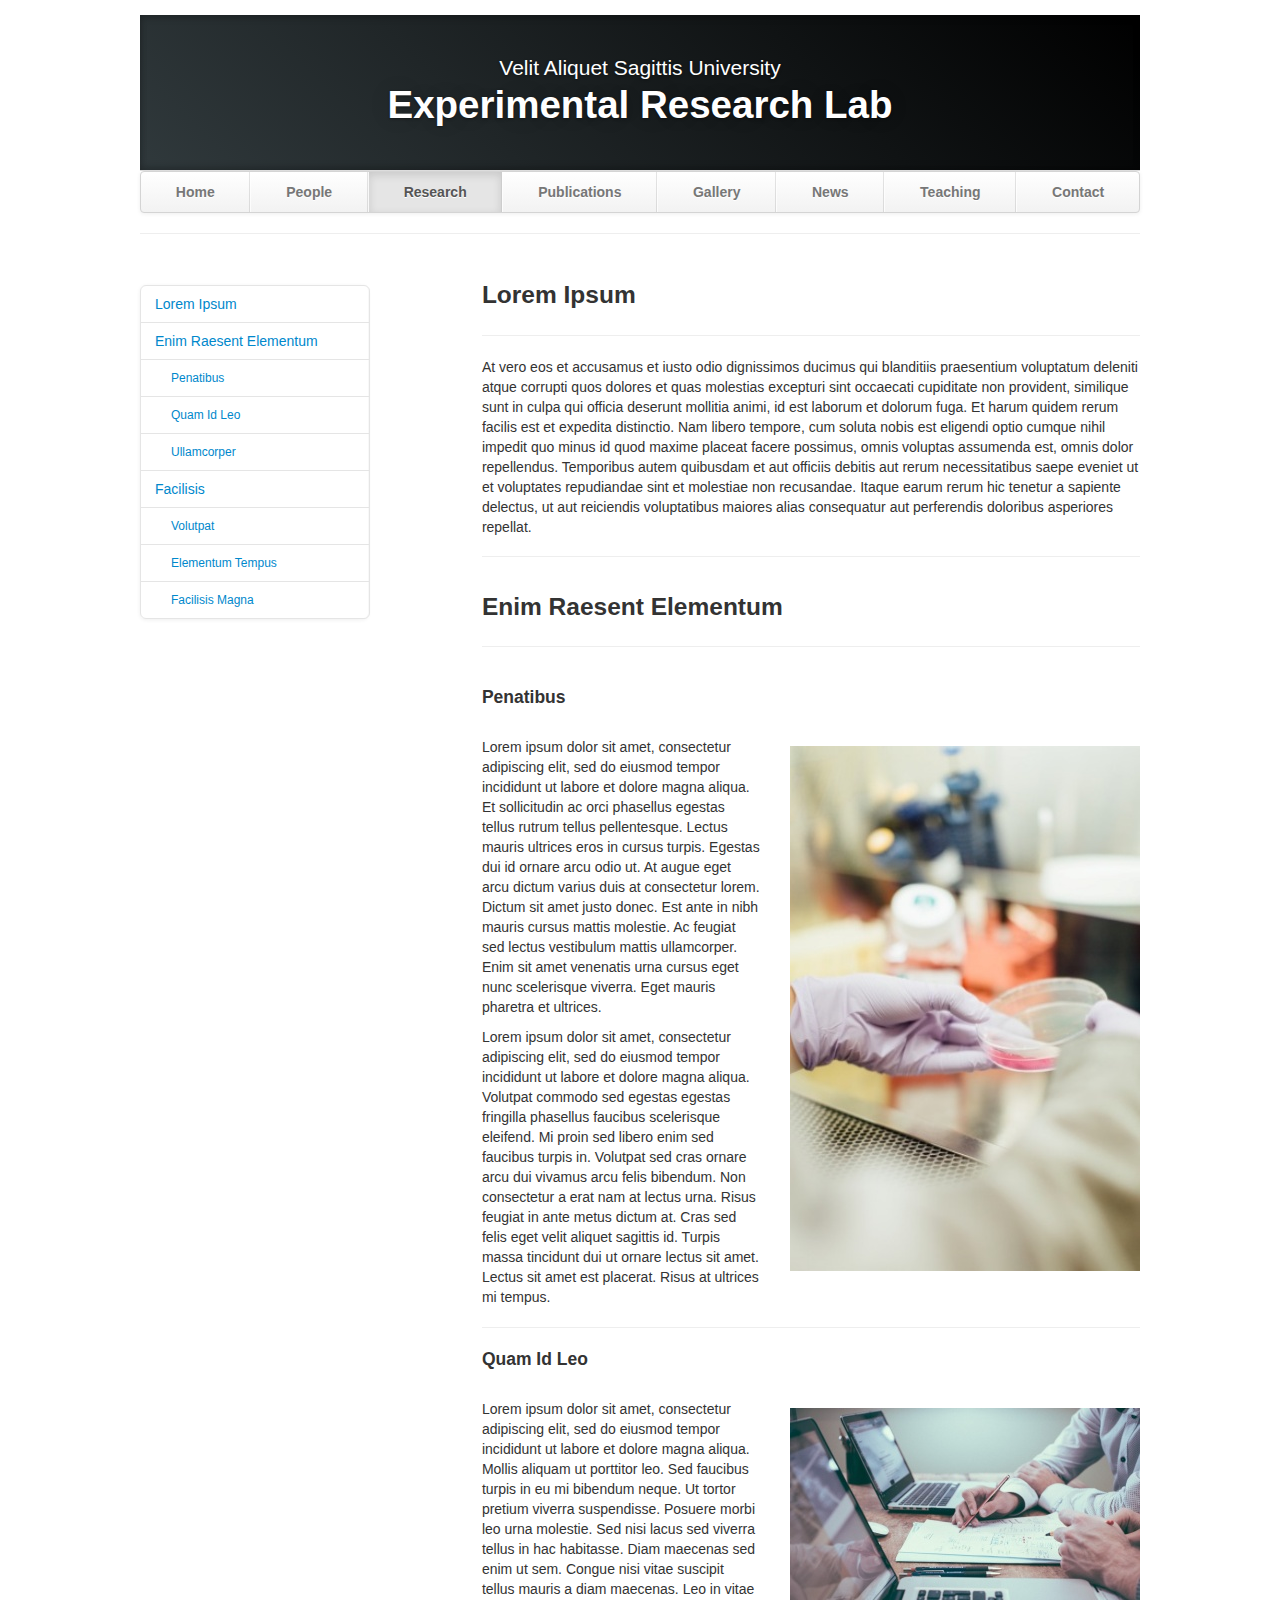
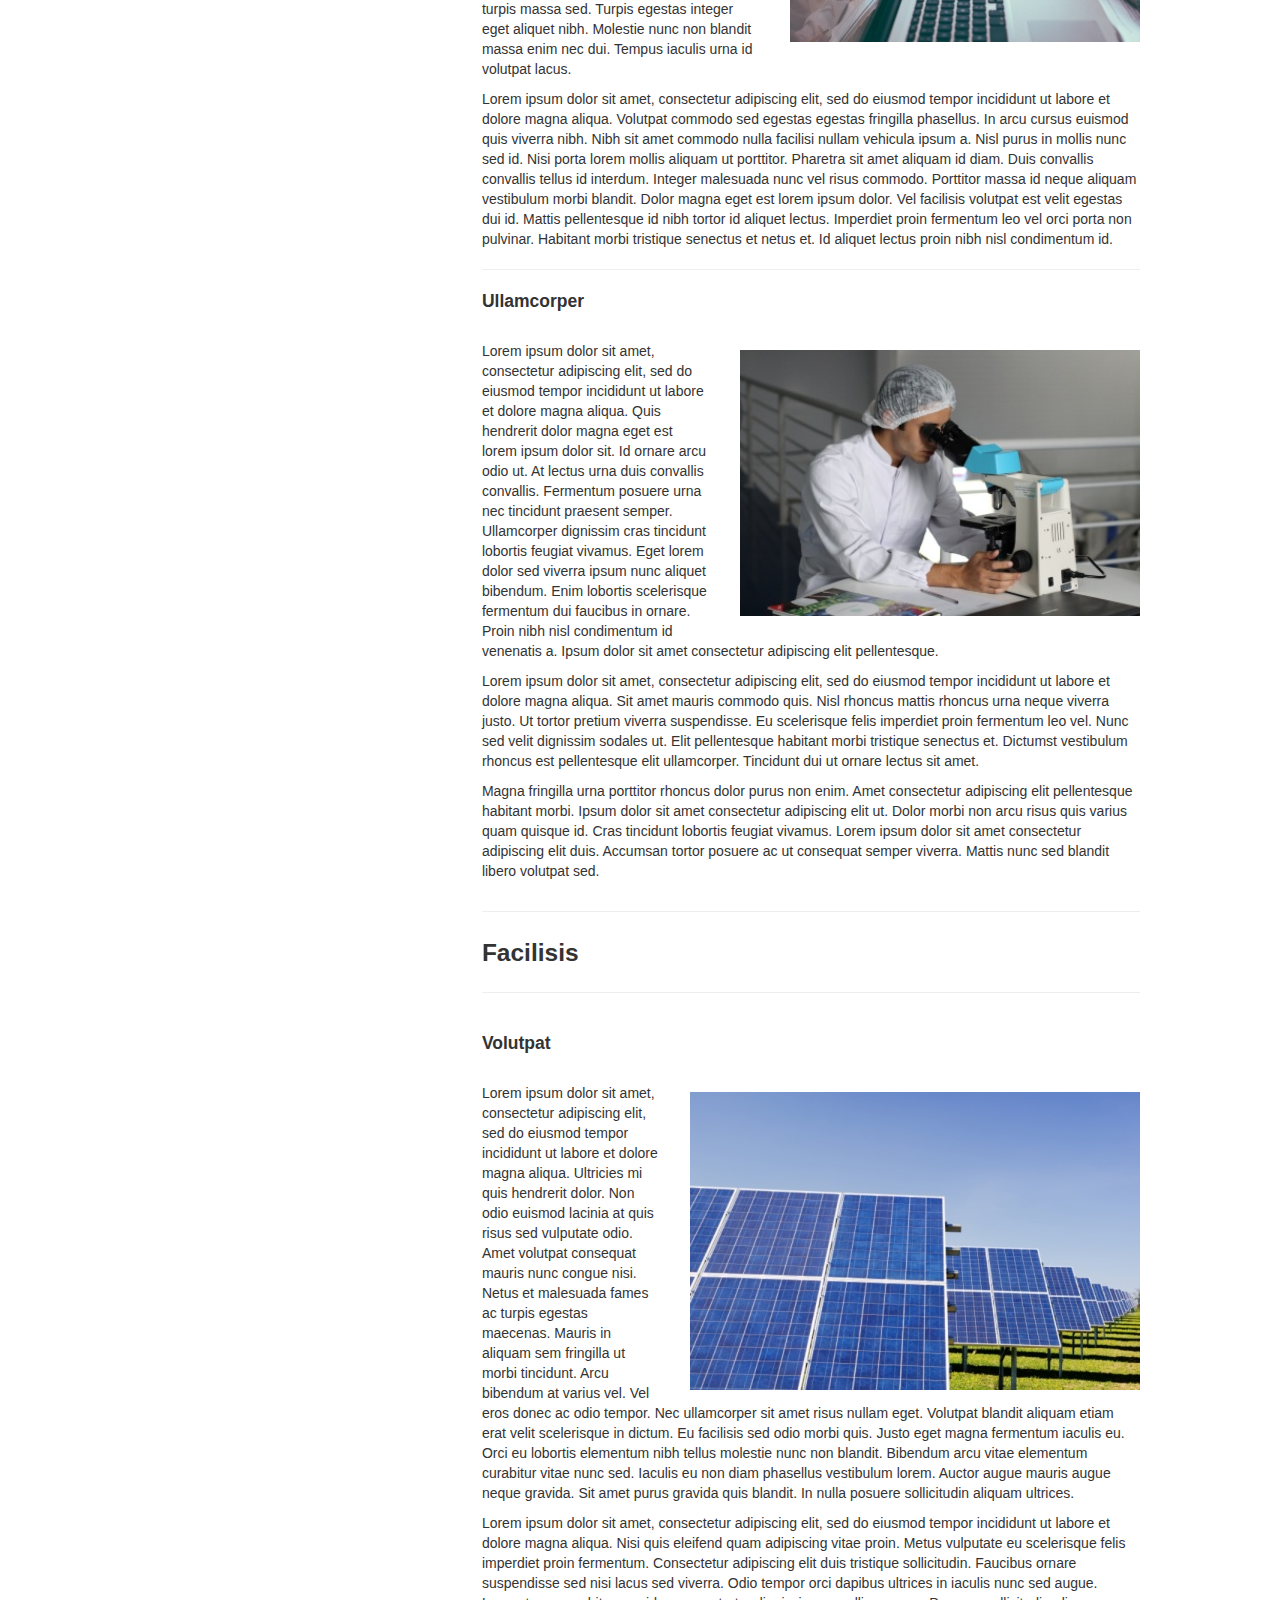
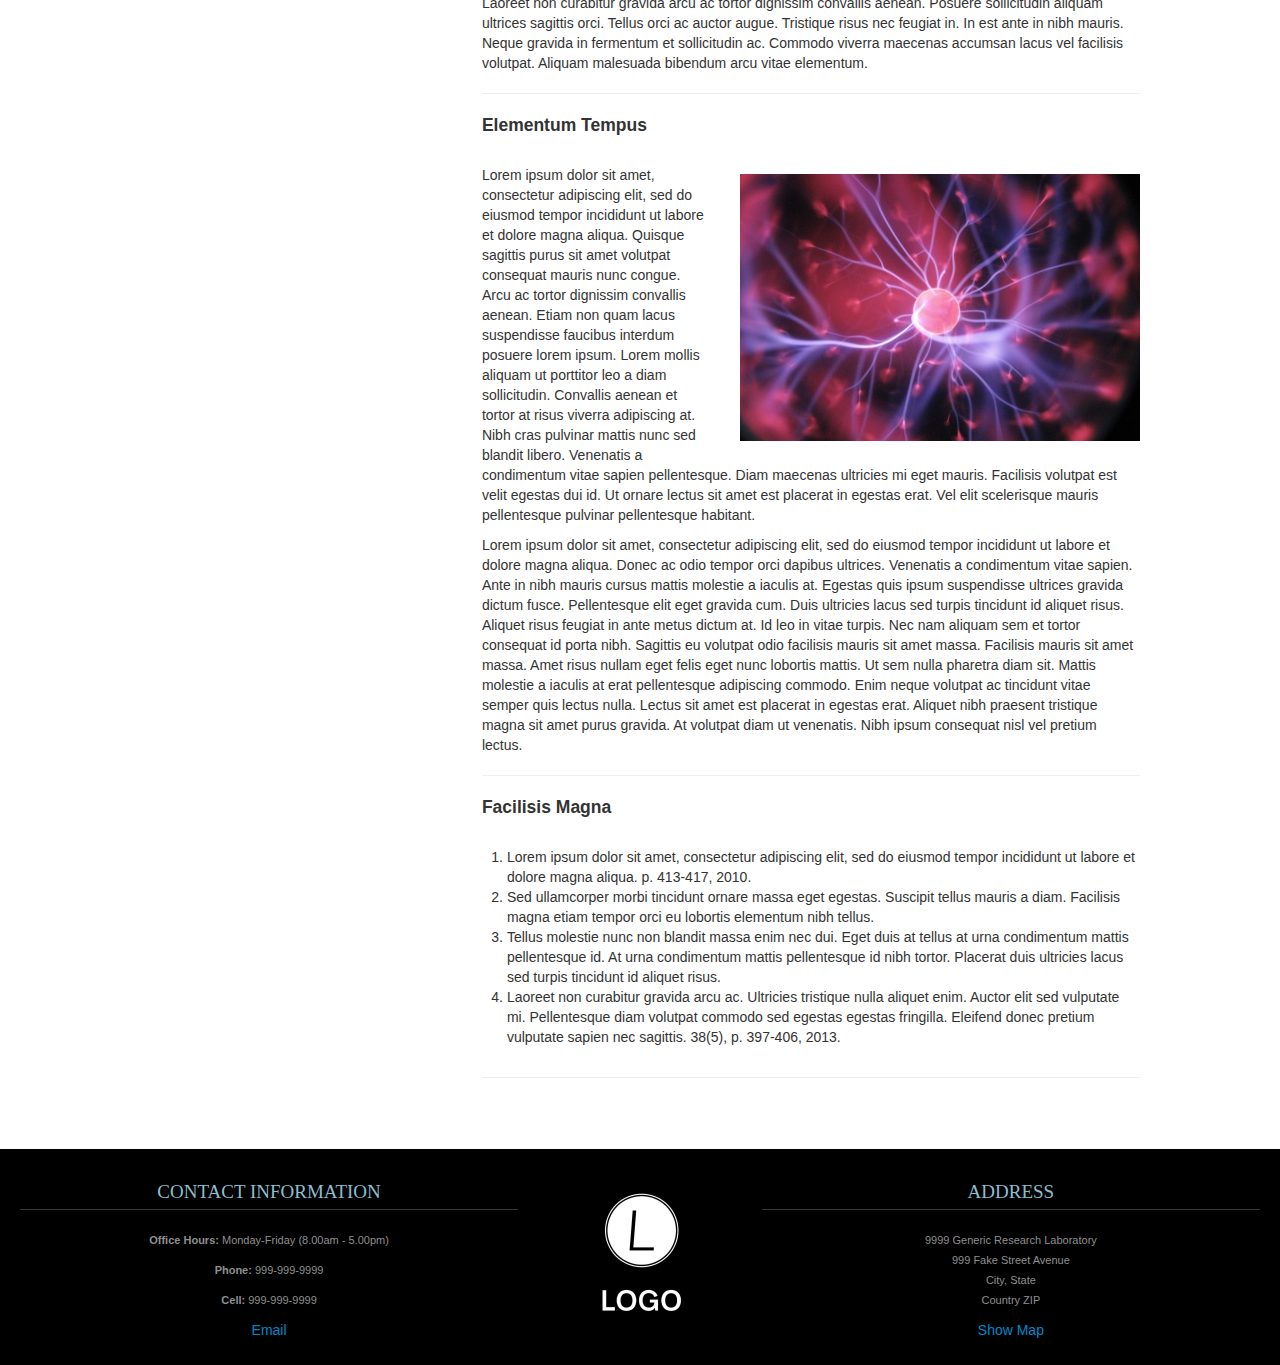
<file: research.html>
<!DOCTYPE html>
<html lang="en">
   <head>
      <meta charset="utf-8">
      <title>Research</title>
      <meta name="viewport" content="width=device-width, initial-scale=1.0">
      <meta name="description" content="Research Lab, Home, Velit Aliquet Sagittis University">
      <meta name="author" content="">
      <!-- Le styles -->
      <link href="css/bootstrap.min.css" rel="stylesheet">
      <link href="css/bootstrap-responsive.min.css" rel="stylesheet">
      <link href="css/theme.css" rel="stylesheet">
   </head>
   <body>
      <div class="container">
         <header class="jumbotron subhead" id="overview">
            <p class="lead"> Velit Aliquet Sagittis University </p>
            <h1>Experimental Research Lab</h1>
         </header>
         <div class="masthead">
            <div class="navbar">
               <div class="navbar-inner">
                  <div class="container">
                     <ul class="nav">
                        <li><a href="index.html">Home</a></li>
                        <li><a href="people.html">People</a></li>
                        <li class="active"><a href="#">Research</a></li>
                        <li><a href="publications.html">Publications</a></li>
                        <li><a href="gallery.html">Gallery</a></li>
                        <li><a href="news.html">News</a></li>
                        <li><a href="teaching.html">Teaching</a></li>
                        <li><a href="contact.html">Contact</a></li>
                     </ul>
                  </div>
               </div>
            </div>
         </div>
         <hr>
         <div class="row-fluid">
            <div class="span3 bs-docs-sidebar" id="navparent">
               <ul class="nav nav-list bs-docs-sidenav" data-spy="affix" data-offset-top="200" data-offset-bottom="260">
                  <li><a href="#statemet"> Lorem Ipsum </a></li>
                  <li><a href="#nano"> Enim Raesent Elementum </a></li>
                  <li><a class="subhead" href="#Penatibus"> Penatibus </a></li>
                  <li><a class="subhead" href="#QuamIdLeo"> Quam Id Leo  </a></li>
                  <li><a class="subhead" href="#Ullamcorper"> Ullamcorper </a></li>
                  <li><a href="#Facilisis">Facilisis</a></li>
                  <li><a class="subhead" href="#Volutpat"> Volutpat </a></li>
                  <li><a class="subhead" href="#ElementumTempus"> Elementum Tempus </a></li>
                  <li><a class="subhead" href="#FacilisisMagna"> Facilisis Magna </a></li>
               </ul>
            </div>
            <div class="span8 offset1">
               <section id="statemet">
                  <div class="page-header">
                     <h3>Lorem Ipsum</h3>
                     <hr>
                     <p>At vero eos et accusamus et iusto odio dignissimos ducimus qui blanditiis praesentium voluptatum deleniti atque corrupti quos dolores et quas 
                        molestias excepturi sint occaecati cupiditate non provident, similique sunt in culpa qui officia deserunt mollitia animi, id est laborum et 
                        dolorum fuga. Et harum quidem rerum facilis est et expedita distinctio. Nam libero tempore, cum soluta nobis est eligendi optio cumque nihil 
                        impedit quo minus id quod maxime placeat facere possimus, omnis voluptas assumenda est, omnis dolor repellendus. Temporibus autem quibusdam 
                        et aut officiis debitis aut rerum necessitatibus saepe eveniet ut et voluptates repudiandae sint et molestiae non recusandae. Itaque earum 
                        rerum hic tenetur a sapiente delectus, ut aut reiciendis voluptatibus maiores alias consequatur aut perferendis doloribus asperiores repellat.
                     </p>
                  </div>
               </section>
               <section id="nano">
                  <div class="page-header">
                     <h3>Enim Raesent Elementum</h3>
                  </div>
                  <div class="row-fluid">
                     <div class="span12">
                        <section id="Penatibus">
                           <h4>Penatibus</h4>
                           <br/>
                           <img src="images/scientist-with-petri-dish.jpg" class="float-right" alt="Penatibus"/>
                           <p>
                              Lorem ipsum dolor sit amet, consectetur adipiscing elit, sed do eiusmod 
                              tempor incididunt ut labore et dolore magna aliqua. Et sollicitudin ac 
                              orci phasellus egestas tellus rutrum tellus pellentesque. Lectus mauris 
                              ultrices eros in cursus turpis. Egestas dui id ornare arcu odio ut. At 
                              augue eget arcu dictum varius duis at consectetur lorem. Dictum sit amet 
                              justo donec. Est ante in nibh mauris cursus mattis molestie. Ac feugiat 
                              sed lectus vestibulum mattis ullamcorper. Enim sit amet venenatis urna 
                              cursus eget nunc scelerisque viverra. Eget mauris pharetra et ultrices.
                           </p>
                           <p>
                              Lorem ipsum dolor sit amet, consectetur adipiscing elit, sed do eiusmod 
                              tempor incididunt ut labore et dolore magna aliqua. Volutpat commodo sed 
                              egestas egestas fringilla phasellus faucibus scelerisque eleifend. Mi 
                              proin sed libero enim sed faucibus turpis in. Volutpat sed cras ornare 
                              arcu dui vivamus arcu felis bibendum. Non consectetur a erat nam at lectus 
                              urna. Risus feugiat in ante metus dictum at. Cras sed felis eget velit 
                              aliquet sagittis id. Turpis massa tincidunt dui ut ornare lectus sit amet. 
                              Lectus sit amet est placerat. Risus at ultrices mi tempus. 
                           </p>
                        </section>
                        <hr>
                        <section id="QuamIdLeo">
                           <h4>Quam Id Leo</h4>
                           <br/>
                           <img src="images/brainstorming-paper.jpg" class="float-right" alt="Quam Id Leo"/>
                           <p>
                              Lorem ipsum dolor sit amet, consectetur adipiscing elit, sed do eiusmod 
                              tempor incididunt ut labore et dolore magna aliqua. Mollis aliquam ut 
                              porttitor leo. Sed faucibus turpis in eu mi bibendum neque. Ut tortor 
                              pretium viverra suspendisse. Posuere morbi leo urna molestie. Sed nisi 
                              lacus sed viverra tellus in hac habitasse. Diam maecenas sed enim ut sem. 
                              Congue nisi vitae suscipit tellus mauris a diam maecenas. Leo in vitae 
                              turpis massa sed. Turpis egestas integer eget aliquet nibh. Molestie 
                              nunc non blandit massa enim nec dui. Tempus iaculis urna id volutpat lacus.
                           </p>
                           <p>
                              Lorem ipsum dolor sit amet, consectetur adipiscing elit, sed do eiusmod 
                              tempor incididunt ut labore et dolore magna aliqua. Volutpat commodo sed 
                              egestas egestas fringilla phasellus. In arcu cursus euismod quis viverra 
                              nibh. Nibh sit amet commodo nulla facilisi nullam vehicula ipsum a. Nisl 
                              purus in mollis nunc sed id. Nisi porta lorem mollis aliquam ut porttitor. 
                              Pharetra sit amet aliquam id diam. Duis convallis convallis tellus id 
                              interdum. Integer malesuada nunc vel risus commodo. Porttitor massa id 
                              neque aliquam vestibulum morbi blandit. Dolor magna eget est lorem ipsum 
                              dolor. Vel facilisis volutpat est velit egestas dui id. Mattis pellentesque 
                              id nibh tortor id aliquet lectus. Imperdiet proin fermentum leo vel orci 
                              porta non pulvinar. Habitant morbi tristique senectus et netus et. Id aliquet 
                              lectus proin nibh nisl condimentum id.
                           </p>
                        </section>
                        <hr>
                        <section id="Ullamcorper">
                           <h4>Ullamcorper</h4>
                           <br/>
                           <img src="images/man-with-microscope.jpg" class="float-right" alt="Ullamcorper"/>
                           <p>
                              Lorem ipsum dolor sit amet, consectetur adipiscing elit, sed do 
                              eiusmod tempor incididunt ut labore et dolore magna aliqua. Quis 
                              hendrerit dolor magna eget est lorem ipsum dolor sit. Id ornare 
                              arcu odio ut. At lectus urna duis convallis convallis. Fermentum 
                              posuere urna nec tincidunt praesent semper. Ullamcorper dignissim 
                              cras tincidunt lobortis feugiat vivamus. Eget lorem dolor sed 
                              viverra ipsum nunc aliquet bibendum. Enim lobortis scelerisque 
                              fermentum dui faucibus in ornare. Proin nibh nisl condimentum id 
                              venenatis a. Ipsum dolor sit amet consectetur adipiscing elit 
                              pellentesque.
                           </p>
                           <p>
                              Lorem ipsum dolor sit amet, consectetur adipiscing elit, sed 
                              do eiusmod tempor incididunt ut labore et dolore magna aliqua. 
                              Sit amet mauris commodo quis. Nisl rhoncus mattis rhoncus urna 
                              neque viverra justo. Ut tortor pretium viverra suspendisse. Eu 
                              scelerisque felis imperdiet proin fermentum leo vel. Nunc sed 
                              velit dignissim sodales ut. Elit pellentesque habitant morbi 
                              tristique senectus et. Dictumst vestibulum rhoncus est 
                              pellentesque elit ullamcorper. Tincidunt dui ut ornare lectus 
                              sit amet. 
                           </p>
                           <p>
                              Magna fringilla urna porttitor rhoncus dolor purus non enim. 
                              Amet consectetur adipiscing elit pellentesque habitant morbi. 
                              Ipsum dolor sit amet consectetur adipiscing elit ut. Dolor morbi 
                              non arcu risus quis varius quam quisque id. Cras tincidunt lobortis 
                              feugiat vivamus. Lorem ipsum dolor sit amet consectetur adipiscing 
                              elit duis. Accumsan tortor posuere ac ut consequat semper viverra. 
                              Mattis nunc sed blandit libero volutpat sed.
                           </p>
                        </section>
                     </div>
                  </div>
               </section>
               <hr>
               <section id="Facilisis">
                  <div class="page-header">
                     <h3>Facilisis</h3>
                  </div>
                  <div class="row-fluid">
                     <div class="span12">
                        <section id="Volutpat">
                           <h4>Volutpat</h4>
                           <br/>
                           <img src="images/solar-2.jpg" class="float-right" alt="Volutpat"/>
                           <p>
                              Lorem ipsum dolor sit amet, consectetur adipiscing elit, sed do eiusmod 
                              tempor incididunt ut labore et dolore magna aliqua. Ultricies mi quis 
                              hendrerit dolor. Non odio euismod lacinia at quis risus sed vulputate odio. 
                              Amet volutpat consequat mauris nunc congue nisi. Netus et malesuada fames 
                              ac turpis egestas maecenas. Mauris in aliquam sem fringilla ut morbi tincidunt. 
                              Arcu bibendum at varius vel. Vel eros donec ac odio tempor. Nec ullamcorper 
                              sit amet risus nullam eget. Volutpat blandit aliquam etiam erat velit 
                              scelerisque in dictum. Eu facilisis sed odio morbi quis. Justo eget magna 
                              fermentum iaculis eu. Orci eu lobortis elementum nibh tellus molestie nunc non 
                              blandit. Bibendum arcu vitae elementum curabitur vitae nunc sed. Iaculis eu non 
                              diam phasellus vestibulum lorem. Auctor augue mauris augue neque gravida. Sit 
                              amet purus gravida quis blandit. In nulla posuere sollicitudin aliquam ultrices. 
                           </p>
                           <p>
                              Lorem ipsum dolor sit amet, consectetur adipiscing elit, sed do eiusmod tempor 
                              incididunt ut labore et dolore magna aliqua. Nisi quis eleifend quam adipiscing 
                              vitae proin. Metus vulputate eu scelerisque felis imperdiet proin fermentum. 
                              Consectetur adipiscing elit duis tristique sollicitudin. Faucibus ornare 
                              suspendisse sed nisi lacus sed viverra. Odio tempor orci dapibus ultrices in 
                              iaculis nunc sed augue. Laoreet non curabitur gravida arcu ac tortor dignissim 
                              convallis aenean. Posuere sollicitudin aliquam ultrices sagittis orci. Tellus 
                              orci ac auctor augue. Tristique risus nec feugiat in. In est ante in nibh mauris. 
                              Neque gravida in fermentum et sollicitudin ac. Commodo viverra maecenas accumsan 
                              lacus vel facilisis volutpat. Aliquam malesuada bibendum arcu vitae elementum.
                           </p>
                        </section>
                        <hr>
                        <section id="ElementumTempus">
                           <h4>Elementum Tempus</h4>
                           <br/>
                           <img src="images/energy.jpg" class="float-right" alt="Elementum Tempus"/>
                           <p>
                              Lorem ipsum dolor sit amet, consectetur adipiscing elit, sed do eiusmod tempor 
                              incididunt ut labore et dolore magna aliqua. Quisque sagittis purus sit amet 
                              volutpat consequat mauris nunc congue. Arcu ac tortor dignissim convallis aenean. 
                              Etiam non quam lacus suspendisse faucibus interdum posuere lorem ipsum. Lorem 
                              mollis aliquam ut porttitor leo a diam sollicitudin. Convallis aenean et tortor 
                              at risus viverra adipiscing at. Nibh cras pulvinar mattis nunc sed blandit libero. 
                              Venenatis a condimentum vitae sapien pellentesque. Diam maecenas ultricies mi eget 
                              mauris. Facilisis volutpat est velit egestas dui id. Ut ornare lectus sit amet est 
                              placerat in egestas erat. Vel elit scelerisque mauris pellentesque pulvinar 
                              pellentesque habitant.
                           </p>
                           <p>
                              Lorem ipsum dolor sit amet, consectetur adipiscing elit, sed do eiusmod tempor 
                              incididunt ut labore et dolore magna aliqua. Donec ac odio tempor orci dapibus 
                              ultrices. Venenatis a condimentum vitae sapien. Ante in nibh mauris cursus mattis 
                              molestie a iaculis at. Egestas quis ipsum suspendisse ultrices gravida dictum fusce. 
                              Pellentesque elit eget gravida cum. Duis ultricies lacus sed turpis tincidunt id 
                              aliquet risus. Aliquet risus feugiat in ante metus dictum at. Id leo in vitae turpis. 
                              Nec nam aliquam sem et tortor consequat id porta nibh. Sagittis eu volutpat odio 
                              facilisis mauris sit amet massa. Facilisis mauris sit amet massa. Amet risus nullam 
                              eget felis eget nunc lobortis mattis. Ut sem nulla pharetra diam sit. Mattis molestie 
                              a iaculis at erat pellentesque adipiscing commodo. Enim neque volutpat ac tincidunt 
                              vitae semper quis lectus nulla. Lectus sit amet est placerat in egestas erat. Aliquet 
                              nibh praesent tristique magna sit amet purus gravida. At volutpat diam ut venenatis. 
                              Nibh ipsum consequat nisl vel pretium lectus.
                           </p>
                        </section>
                        <hr>
                        <section id="FacilisisMagna">
                           <h4>Facilisis Magna</h4>
                           <br/>
                           <ol class="resources">
                              <li>Lorem ipsum dolor sit amet, consectetur adipiscing elit, sed do eiusmod tempor 
                                 incididunt ut labore et dolore magna aliqua. p. 413-417, 2010.
                              </li>
                              <li>Sed ullamcorper morbi tincidunt ornare massa eget egestas. Suscipit tellus mauris 
                                 a diam. Facilisis magna etiam tempor orci eu lobortis elementum nibh tellus.  
                              </li>
                              <li>Tellus molestie nunc non blandit massa enim nec dui. Eget duis at tellus at urna 
                                 condimentum mattis pellentesque id. At urna condimentum mattis pellentesque id nibh 
                                 tortor. Placerat duis ultricies lacus sed turpis tincidunt id aliquet risus. 
                              </li>
                              <li>Laoreet non curabitur gravida arcu ac. Ultricies tristique nulla aliquet enim. Auctor 
                                 elit sed vulputate mi. Pellentesque diam volutpat commodo sed egestas egestas fringilla. 
                                 Eleifend donec pretium vulputate sapien nec sagittis. 38(5), p. 397-406, 2013.
                              </li>
                           </ol>
                        </section>
                     </div>
                  </div>
               </section>
               <hr>
            </div>
         </div>
      </div>
      <footer id="footer">
         <div class="container-fluid">
            <div class="row-fluid">
               <div class="span5">
                  <h3>Contact Information</h3>
                  <p><b>Office Hours: </b>Monday-Friday (8.00am - 5.00pm)</p>
                  <p><b>Phone: </b>999-999-9999</p>
                  <p><b>Cell: </b>999-999-9999</p>
                  <a href="mailto:your.email@uni.edu">Email</a>
               </div>
               <div class="span2">
                  <a href="https://mybrandnewlogo.com/"><img src = "thumbs/generic-logo.JPG" alt="research-lab-logo"/></a>
               </div>
               <div class="span5">
                  <h3>Address</h3>
                  <p>9999 Generic Research Laboratory<br>
                     999 Fake Street Avenue<br>
                     City, State<br>
                     Country ZIP
                  </p>
                  <a href="http://maps.google.com/">Show Map</a>
               </div>
            </div>
         </div>
      </footer>

      <!-- Le javascript
         ================================================== -->
      <!-- Placed at the end of the document so the pages load faster -->
      <script src="js/jquery-1.9.1.min.js"></script>
      <script src="js/bootstrap.min.js"></script>
      <script>
         $(document).ready(function() {
             $(document.body).scrollspy({
                 target: "#navparent"
             });
         });
         
      </script>
   </body>
</html>
</file>
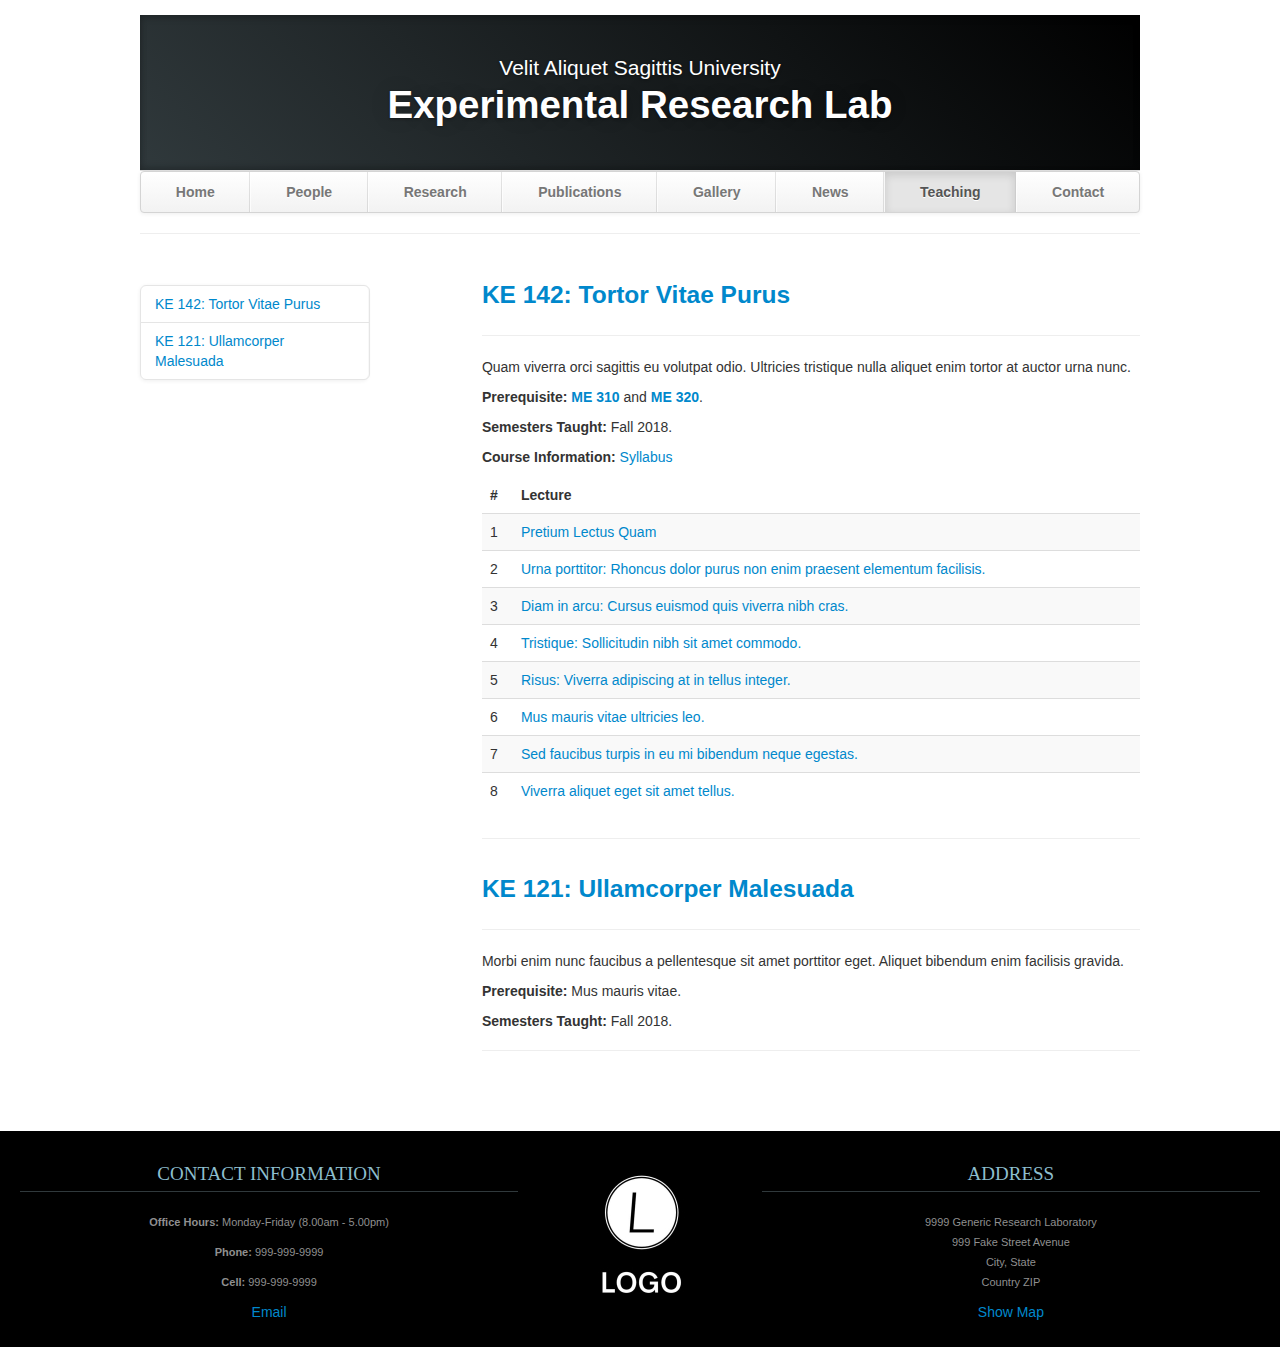
<file: teaching.html>
<!DOCTYPE html>
<html lang="en">
   <head>
      <meta charset="utf-8">
      <title>Research</title>
      <meta name="viewport" content="width=device-width, initial-scale=1.0">
      <meta name="description" content="Research Lab, Home, Velit Aliquet Sagittis University">
      <meta name="author" content="">
      <!-- Le styles -->
      <link href="css/bootstrap.min.css" rel="stylesheet">
      <link href="css/bootstrap-responsive.min.css" rel="stylesheet">
      <link href="css/theme.css" rel="stylesheet">
   </head>
   <body>
      <div class="container">
         <header class="jumbotron subhead" id="overview">
            <p class="lead"> Velit Aliquet Sagittis University </p>
            <h1>Experimental Research Lab</h1>
         </header>
         <div class="masthead">
            <div class="navbar">
               <div class="navbar-inner">
                  <div class="container">
                     <ul class="nav">
                        <li><a href="index.html">Home</a></li>
                        <li><a href="people.html">People</a></li>
                        <li><a href="research.html">Research</a></li>
                        <li><a href="publications.html">Publications</a></li>
                        <li><a href="gallery.html">Gallery</a></li>
                        <li><a href="news.html">News</a></li>
                        <li class="active"><a href="#">Teaching</a></li>
                        <li><a href="contact.html">Contact</a></li>
                     </ul>
                  </div>
               </div>
            </div>
         </div>
         <hr>
         <div class="row-fluid">
            <div class="span3 bs-docs-sidebar" id="navparent">
               <ul class="nav nav-list bs-docs-sidenav" data-spy="affix" data-offset-top="200" data-offset-bottom="260">
                  <li><a href="#ke142"> KE 142: Tortor Vitae Purus</a></li>
                  <li><a href="#ke121"> KE 121: Ullamcorper Malesuada</a></li>
               </ul>
            </div>
            <div class="span8 offset1">
               <section id="ke142">
                  <div class="page-header">
                     <h3><a href="">KE 142: Tortor Vitae Purus</a></h3>
                     <hr>
                     <p>Quam viverra orci sagittis eu volutpat odio. Ultricies tristique nulla aliquet enim tortor at auctor urna nunc. </p>
                     <p><b>Prerequisite: </b><a href=""><b>ME 310</b></a> and <a href=""><b>ME 320</b></a>.</p>
                     <p><b>Semesters Taught:</b> Fall 2018.</p>
                     <p><b>Course Information:</b> <a href="">Syllabus</a></p>
                     <table class="table table-striped">
                        <thead>
                           <tr>
                              <th>#</th>
                              <th>Lecture</th>
                        </thead>
                        <tbody>
                           <tr>
                              <td>1</td>
                              <td><a href="">Pretium Lectus Quam</a></td>
                           </tr>
                           <tr>
                              <td>2</td>
                              <td><a href="">Urna porttitor: Rhoncus dolor purus non enim praesent elementum facilisis.</a></td>
                           </tr>
                           <tr>
                              <td>3</td>
                              <td><a href="">Diam in arcu: Cursus euismod quis viverra nibh cras.</a></td>
                           </tr>
                           <tr>
                              <td>4</td>
                              <td><a href="">Tristique: Sollicitudin nibh sit amet commodo. </a></td>
                           </tr>
                           <tr>
                              <td>5</td>
                              <td><a href="">Risus: Viverra adipiscing at in tellus integer. </a></td>
                           </tr>
                           <tr>
                              <td>6</td>
                              <td><a href="">Mus mauris vitae ultricies leo.</a></td>
                           </tr>
                           <tr>
                              <td>7</td>
                              <td><a href="">Sed faucibus turpis in eu mi bibendum neque egestas. </a></td>
                           </tr>
                           <tr>
                              <td>8</td>
                              <td><a href="">Viverra aliquet eget sit amet tellus.</a></td>
                           </tr>
                        </tbody>
                     </table>
                  </div>
               </section>
               <section id="ke121">
                  <div class="page-header">
                     <h3><a href="">KE 121: Ullamcorper Malesuada</a></h3>
                     <hr>
                     <p>Morbi enim nunc faucibus a pellentesque sit amet porttitor eget. Aliquet bibendum enim facilisis gravida. </p>
                     <p><b>Prerequisite:</b> Mus mauris vitae.</p>
                     <p><b>Semesters Taught:</b> Fall 2018.</p>
                  </div>
               </section>
            </div>
         </div>
      </div>
      <footer id="footer">
         <div class="container-fluid">
            <div class="row-fluid">
               <div class="span5">
                  <h3>Contact Information</h3>
                  <p><b>Office Hours: </b>Monday-Friday (8.00am - 5.00pm)</p>
                  <p><b>Phone: </b>999-999-9999</p>
                  <p><b>Cell: </b>999-999-9999</p>
                  <a href="mailto:your.email@uni.edu">Email</a>
               </div>
               <div class="span2">
                  <a href="https://mybrandnewlogo.com/"><img src = "thumbs/generic-logo.JPG" alt="research-lab-logo"/></a>
               </div>
               <div class="span5">
                  <h3>Address</h3>
                  <p>9999 Generic Research Laboratory<br>
                     999 Fake Street Avenue<br>
                     City, State<br>
                     Country ZIP
                  </p>
                  <a href="http://maps.google.com/">Show Map</a>
               </div>
            </div>
         </div>
      </footer>

      <!-- Le javascript
         ================================================== -->
      <!-- Placed at the end of the document so the pages load faster -->
      <script src="js/jquery-1.9.1.min.js"></script>
      <script src="js/bootstrap.min.js"></script>
      <script>
         $(document).ready(function() {
             $(document.body).scrollspy({
                 target: "#navparent"
             });
         });
         
      </script>
   </body>
</html>
</file>
<file: css/theme.css>
body {
	padding-top: 15px;
	padding-bottom: 0px;
}


/* Custom container */

.container {
	margin: 0 auto;
	max-width: 1000px;
}

.container>hr {
	margin: 20px 0
}


/* Customize the navbar links to be fill the entire space of the .navbar */

.navbar .navbar-inner {
	padding: 0
}

.navbar .nav {
	margin: 0;
	display: table;
	width: 100%;
}

.navbar .nav li {
	display: table-cell;
	width: 1%;
	float: none;
}

.navbar .nav li a {
	font-weight: bold;
	text-align: center;
	border-left: 1px solid rgba(255, 255, 255, .75);
	border-right: 1px solid rgba(0, 0, 0, .1);
}

.navbar .nav li:first-child a {
	border-left: 0;
	border-radius: 3px 0 0 3px;
}

.navbar .nav li:last-child a {
	border-right: 0;
	border-radius: 0 3px 3px 0;
}

body>.navbar {
	font-size: 13px
}


/* Change the docs' brand */

body>.navbar .brand {
	padding-right: 0;
	padding-left: 0;
	margin-left: 20px;
	float: right;
	font-weight: bold;
	color: #000;
	text-shadow: 0 1px 0 rgba(255, 255, 255, .1), 0 0 30px rgba(255, 255, 255, .125);
	-webkit-transition: all .2s linear;
	-moz-transition: all .2s linear;
	transition: all .2s linear;
}

body>.navbar .brand:hover {
	text-decoration: none;
	text-shadow: 0 1px 0 rgba(255, 255, 255, .1), 0 0 30px rgba(255, 255, 255, .4);
}


/* Sidenav for Docs
         -------------------------------------------------- */

@media screen and (max-width: 768px) {
	.bs-docs-sidenav {
		display: none !important;
	}
}

.bs-docs-sidenav {
	width: 228px;
	margin: 30px 0 0;
	padding: 0;
	background-color: #fff;
	-webkit-border-radius: 6px;
	-moz-border-radius: 6px;
	border-radius: 6px;
	-webkit-box-shadow: 0 1px 4px rgba(0, 0, 0, .065);
	-moz-box-shadow: 0 1px 4px rgba(0, 0, 0, .065);
	box-shadow: 0 1px 4px rgba(0, 0, 0, .065);
}

.bs-docs-sidenav>li>a {
	display: block;
	width: 200px;
	margin: 0 0 -1px;
	padding: 8px 14px;
	border: 1px solid #e5e5e5;
}

.bs-docs-sidenav>li>a.subhead {
	display: block;
	width: 168px;
	margin: 0 0 -1px;
	padding: 8px 30px;
	border: 1px solid #e5e5e5;
	font-size: 12px;
}

.bs-docs-sidenav>li:first-child>a {
	-webkit-border-radius: 6px 6px 0 0;
	-moz-border-radius: 6px 6px 0 0;
	border-radius: 6px 6px 0 0;
}

.bs-docs-sidenav>li:last-child>a {
	-webkit-border-radius: 0 0 6px 6px;
	-moz-border-radius: 0 0 6px 6px;
	border-radius: 0 0 6px 6px;
}

.bs-docs-sidenav>.active>a {
	position: relative;
	z-index: 2;
	padding: 9px 15px;
	border: 0;
	text-shadow: 0 1px 0 rgba(0, 0, 0, .15);
	-webkit-box-shadow: inset 1px 0 0 rgba(0, 0, 0, .1), inset -1px 0 0 rgba(0, 0, 0, .1);
	-moz-box-shadow: inset 1px 0 0 rgba(0, 0, 0, .1), inset -1px 0 0 rgba(0, 0, 0, .1);
	box-shadow: inset 1px 0 0 rgba(0, 0, 0, .1), inset -1px 0 0 rgba(0, 0, 0, .1);
}

.bs-docs-sidenav>li>a:hover {
	background-color: #f5f5f5
}

.bs-docs-sidenav a:hover .icon-chevron-right {
	opacity: .5
}

.bs-docs-sidenav.affix {
	top: 10px
}

.bs-docs-sidenav.affix-bottom {
	position: absolute;
	top: auto;
	bottom: 270px;
}


/* Responsive
         -------------------------------------------------- */

.affix {
	top: 0px
}

#media {
	margin-top: 70px
}

#media .header {
	margin-left: 0;
	margin-bottom: 56px;
	margin-top: 30px;
}

#media .post_row {
	margin-left: 0;
	margin-bottom: 40px;
}

#media .lastpost_row {
	margin-bottom: 0
}

#media .post_row .post {
	background: #fff;
	/*margin-left: 0;;
    margin-right: 20px;*/
	border-radius: 4px;
	box-shadow: 1px 1px 2px 0px #E0E0E0;
	width: 487px;
	height: 616px;
}

#media .post_row .last {
	margin-right: 0
}

#media .post_row .post .img {
	position: relative;
	text-align: center;
}

#media .post_row .post .img .date {
	background: #E8554E;
	position: absolute;
	padding: 2px 5px;
	top: 0;
	left: 11px;
}

#media .post_row .post .img .date p {
	color: #fff;
	font-size: 14px;
	font-weight: bold;
	font-style: italic;
	margin: 0;
}

#media .post_row .post .img img {
	height: 275px;
	width: 410px;
}

#media .post_row .post .text {
	margin: 18px auto 0;
	width: 83%;
}

#media .post_row .post .text h5 {
	margin: 0 0 8px 0;
	font-size: 20px;
	line-height: 23px;
}

#media .post_row .post .text h5 a {
	color: #333
}

#media .post_row .post .text span.date {
	color: #9F9F9F;
	display: block;
	margin-bottom: 12px;
	font-style: italic;
	font-size: 13px;
}

#media .post_row .post .text p {
	margin: 0;
	line-height: 21px;
	font-size: 14px;
}

#media .post_row .post .author_box {
	margin: 12px auto 20px;
	border-top: 1px solid #EDEDED;
	overflow: hidden;
	text-align: left;
	width: 85%;
	padding-top: 12px;
}

#media .post_row .post .author_box h6 {
	margin: 0 0 3px 0;
	font-size: 13px;
	line-height: 15px;
	font-style: italic;
	font-weight: normal;
	color: #B2B2B2;
}

#media .post_row .post .author_box p {
	color: #B2B2B2;
	font-style: italic;
	font-size: 13px;
	line-height: 14px;
	margin: 0;
}

#media .post_row .post .author_box img {
	float: right
}

#media .post_row .post a.plus_wrapper {
	width: 99%;
	text-align: center;
	background: #fff;
	display: none;
	border-radius: 0px 0px 4px 4px;
	padding: 6px 0px 2px;
	margin: 0 auto 1px;
}

#media .post_row .post a.plus_wrapper span {
	color: #1189D9;
	font-size: 30px;
	font-weight: bold;
}

#media .post_row .post:hover a.plus_wrapper {
	display: block
}

#media .post_row .post:hover {
	box-shadow: 0px 1px 5px 1px rgb(216, 216, 216)
}

#media .post_row .post:hover .text h5 a {
	color: #1189D9
}

.map .box_wrapp {
	position: absolute;
	margin: 15px auto;
	box-shadow: 0 0 7px 0 rgba(26, 26, 26, 0.4);
	padding: 30px 0 30px;
	background: white;
	border-radius: 4px;
	margin-top: 25px;
}

.map .box_wrapp .box_cont {
	margin: 30px auto;
	width: 76%;
}

.section-header {
	text-align: center;
	margin-bottom: 35px;
}

.section-header h1,
.title-text {
	font-weight: bold;
	font-size: 30px;
	margin: 12.5px 0;
	font-weight: 100;
	margin-bottom: 25px;
	line-height: 55px;
}

.feature-item:hover {
	box-shadow: 0px 1px 5px 1px rgb(216, 216, 216)
}

.feature-item img {
	margin-left: 15px;
	margin-right: 15px;
	max-width: 90%;
	height: 200px;
}

.feature-item h5 {
	margin-left: 15px;
	margin-right: 15px;
	margin-top: 20px;
	margin-bottom: 20px;
}

.feature-item p {
	margin-left: 15px;
	margin-right: 15px;
}

.feature-heading {
	margin-top: 20px;
	margin-bottom: 20px;
	margin-left: 15px;
	margin-right: 15px;
}

.feature-heading a:hover {
	text-decoration: none;
}

.feature-button {
	font-size: 16px;
	background-image: none;
	box-shadow: none;
	margin-bottom: 10px;
}

.centered {
	text-align: center;
}

.subhead {
	text-align: left;
	border-bottom: 1px solid #ddd;
}

.jumbotron {
	position: relative;
	padding: 45px 0px 35px 0px;
	color: #fff;
	text-align: center;
	text-shadow: 0 1px 3px rgba(0, 0, 0, .4), 0 0 30px rgba(0, 0, 0, .075);
	background: #30393C;
	background: -moz-linear-gradient(45deg, #30393C 0%, #000000 100%);
	background: -webkit-gradient(linear, left bottom, right top, color-stop(0%, #30393C), color-stop(100%, #30393C));
	background: -webkit-linear-gradient(45deg, #30393C 0%, #000000 100%);
	background: -o-linear-gradient(45deg, #30393C 0%, #000000 100%);
	background: -ms-linear-gradient(45deg, #30393C 0%, #000000 100%);
	background: linear-gradient(45deg, #30393C 0%, #000000 100%) repeat;
	-webkit-box-shadow: inset 0 3px 7px rgba(0, 0, 0, .2), inset 0 -3px 7px rgba(0, 0, 0, .2);
	-moz-box-shadow: inset 0 3px 7px rgba(0, 0, 0, .2), inset 0 -3px 7px rgba(0, 0, 0, .2);
	box-shadow: inset 0 3px 7px rgba(0, 0, 0, .2), inset 0 -3px 7px rgba(0, 0, 0, .2);
}

.jumbotron:after {
	content: '';
	display: block;
	position: absolute;
	top: 0;
	right: 0;
	bottom: 0;
	left: 0;
	opacity: .4;
}

.lead {
	margin-bottom: 0px;
	font-size: 21px;
	font-weight: 200;
	line-height: 15px;
}

img.float-left {
	float: left;
	margin-top: 9px;
	margin-left: 0px;
	margin-right: 30px;
	margin-bottom: 12px;
}

img.float-right {
	float: right;
	margin-top: 9px;
	margin-right: 0px;
	margin-bottom: 12px;
	margin-left: 30px;
}

img.publications-thumb {
	width: 142px;
	height: 188px;
}

.caption {
	margin: 10px;
}

.responsive-video {
	position: relative;
	padding-bottom: 56.25%;
	padding-top: 60px;
	overflow: hidden;
}

.responsive-video iframe,
.responsive-video object,
.responsive-video embed {
	position: absolute;
	top: 0;
	left: 0;
	width: 93.5%;
	height: 93.5%;
}

.video-caption {
	margin: 10px;
}

.accordion {
	margin-bottom: 20px;
	margin-right: 40px;
}

.thumbnail>img.sponsor {
	width: 212px;
	height: 150px;
}

img.carousel-image {
	width: 100%;
}

li.publication {
	margin-bottom: 20px;
}

.page-header h3 a:hover {
	text-decoration: none;
}

iframe.map-frame {
	border: none;
	overflow: hidden;
	margin-top: 10px;
	margin-bottom: 10px;
	margin-left: 0px;
	margin-right: 0px;
	height: 550px;
	width: 100%;
}

ul.sponsors {
	margin-top: 40px;
	margin-bottom: 40px;
}

#footer {
	z-index: 10;
	margin-top: 50px;
	margin-bottom: 0px;
	padding-bottom: 25px;
	border-top-width: 8px;
	border-top-style: solid;
	border-top-color: #2F2F2F;
	background-color: #000000;
	border: 0;
	font-size: 100%;
	font: inherit;
	vertical-align: baseline;
	text-align: center;
}

#footer h3 {
	font-size: 19px;
	text-transform: uppercase;
	font-family: BebasNeueRegular;
	color: #8DBECE;
	border-bottom-width: 1px;
	border-bottom-style: solid;
	border-bottom-color: #30393C;
	line-height: 35px;
	margin-bottom: 20px;
	margin-top: 25px;
	font-weight: normal;
}

#footer a img {
	margin-top: 40px;
}

#footer p,
#footer address {
	color: #8F8F8F;
	font-size: 11px;
}
</file>
<file: css/social-buttons.css>
/*

CSS Social Icons
By: Nick La (@nickla)
http://webdesignerwall.com/tutorials/css-social-buttons

Version: 1.0

*/

/************************************************************************************
SOCIAL LINK a.sb
*************************************************************************************/
a.sb,
.sb a {
	width: 32px;
	height: 32px;
	background-repeat: no-repeat;
	background-position: center center;
	text-indent: -900em;
	color: #333;
	text-decoration: none;
	line-height: 100%;
	white-space: nowrap;
	display: inline-block;
	position: relative;
	vertical-align: middle;
	margin: 0 2px 5px 0;
	
	/* default button color */
	background-color: #ececec;
	border: solid 1px #b8b8b9;
	
	/* default box shadow */
	-webkit-box-shadow: inset 0 1px 0 rgba(255,255,255,.3), 0 1px 0 rgba(0,0,0,.1);
	-moz-box-shadow: inset 0 1px 0 rgba(255,255,255,.3), 0 1px 0 rgba(0,0,0,.1);
	box-shadow: inset 0 1px 0 rgba(255,255,255,.3), 0 1px 0 rgba(0,0,0,.1);

	/* default border radius */
	-webkit-border-radius: 5px;
	-moz-border-radius: 5px;
	border-radius: 5px;
	
}
/* for IE */
*:first-child+html a.sb,
*:first-child+html .sb a {
	text-indent: 0;
	line-height: 0;
	font-size: 0;
	overflow: hidden;
}


/* SB LIST
================================================ */
.sb {
	margin: 0;
	padding: 0;
}
.sb li {
	margin: 0;
	padding: 0;
	display: inline;
}


/* SIZES
================================================ */
/* small */
a.sb.small,
.sb.small a {
	width: 26px;
	height: 26px;
	font-size: 90%;
}

/* large */
a.sb.large,
.sb.large a {
	width: 40px;
	height: 40px;
	font-size: 120%;
}


/* GRADIENTS
================================================ */

/* default gradient */
a.sb.gradient,
.sb.gradient a {
	background-color: transparent !important;
}
a.sb.gradient:after,
.sb.gradient a:after {
	padding: 1px;
	content: "";
	width: 100%;
	height: 100%;
	position: absolute;
	top: -1px;
	left: -1px;
	z-index: -1;
	
	-webkit-box-shadow: inset 0 2px 0 rgba(255,255,255,.3);
	-moz-box-shadow: inset 0 2px 0 rgba(255,255,255,.3);
	box-shadow: inset 0 2px 0 rgba(255,255,255,.3);

	/* default gradient */
	background: -moz-linear-gradient(top, #eeeeee 0%, #d2d2d2 100%);
	background: -webkit-linear-gradient(top, #eeeeee 0%, #d2d2d2 100%);
	background: linear-gradient(top, #eeeeee 0%, #d2d2d2 100%);
}

/* gradient blue */
a.sb.gradient.blue:after,
.sb.gradient.blue a:after {
	background-image: url([data-uri]);
	background-image: -moz-linear-gradient(top,  rgba(83,132,237,1) 0%, rgba(44,86,159,1) 100%);
	background-image: -webkit-linear-gradient(top,  rgba(83,132,237,1) 0%,rgba(44,86,159,1) 100%);
	background-image: linear-gradient(top,  rgba(83,132,237,1) 0%,rgba(44,86,159,1) 100%);
}

/* gradient purple */
a.sb.gradient.purple:after,
.sb.gradient.purple a:after {
	background-image: url([data-uri]);
	background-image: -moz-linear-gradient(top,  rgba(127,119,252,1) 0%, rgba(78,24,219,1) 100%);
	background-image: -webkit-linear-gradient(top,  rgba(127,119,252,1) 0%,rgba(78,24,219,1) 100%);
	background-image: linear-gradient(top,  rgba(127,119,252,1) 0%,rgba(78,24,219,1) 100%);
}

/* gradient red */
a.sb.gradient.red:after,
.sb.gradient.red a:after {
	background-image: url([data-uri]);
	background-image: -moz-linear-gradient(top,  rgba(249,116,88,1) 0%, rgba(215,35,18,1) 100%);
	background-image: -webkit-linear-gradient(top,  rgba(249,116,88,1) 0%,rgba(215,35,18,1) 100%);
	background-image: linear-gradient(top,  rgba(249,116,88,1) 0%,rgba(215,35,18,1) 100%);
}

/* gradient green */
a.sb.gradient.green:after,
.sb.gradient.green a:after {
	background-image: url([data-uri]);
	background-image: -moz-linear-gradient(top,  rgba(81,185,18,1) 0%, rgba(49,121,9,1) 100%);
	background-image: -webkit-linear-gradient(top,  rgba(81,185,18,1) 0%,rgba(49,121,9,1) 100%);
	background-image: linear-gradient(top,  rgba(81,185,18,1) 0%,rgba(49,121,9,1) 100%);
}

/* gradient green */
a.sb.gradient.green:after,
.sb.gradient.green a:after {
	background-image: url([data-uri]);
	background-image: -moz-linear-gradient(top,  rgba(81,185,18,1) 0%, rgba(49,121,9,1) 100%);
	background-image: -webkit-linear-gradient(top,  rgba(81,185,18,1) 0%,rgba(49,121,9,1) 100%);
	background-image: linear-gradient(top,  rgba(81,185,18,1) 0%,rgba(49,121,9,1) 100%);
}

/* gradient orange */
a.sb.gradient.orange:after,
.sb.gradient.orange a:after {
	background-image: url([data-uri]);
	background-image: -moz-linear-gradient(top,  rgba(255,165,0,1) 0%, rgba(255,111,0,1) 100%);
	background-image: -webkit-linear-gradient(top,  rgba(255,165,0,1) 0%,rgba(255,111,0,1) 100%);
	background-image: linear-gradient(top,  rgba(255,165,0,1) 0%,rgba(255,111,0,1) 100%);
}

/* gradient brown */
a.sb.gradient.brown:after,
.sb.gradient.brown a:after {
	background-image: url([data-uri]);
	background-image: -moz-linear-gradient(top,  rgba(197,99,5,1) 0%, rgba(123,59,2,1) 100%);
	background-image: -webkit-linear-gradient(top,  rgba(197,99,5,1) 0%,rgba(123,59,2,1) 100%);
	background-image: linear-gradient(top,  rgba(197,99,5,1) 0%,rgba(123,59,2,1) 100%);
}

/* gradient black */
a.sb.gradient.black:after,
.sb.gradient.black a:after {
	background-image: url([data-uri]);
	background-image: -moz-linear-gradient(top,  rgba(86,86,86,1) 0%, rgba(3,3,3,1) 100%);
	background-image: -webkit-linear-gradient(top,  rgba(86,86,86,1) 0%,rgba(3,3,3,1) 100%);
	background-image: linear-gradient(top,  rgba(86,86,86,1) 0%,rgba(3,3,3,1) 100%);
}

/* gradient gray */
a.sb.gradient.gray:after,
.sb.gradient.gray a:after {
	background-image: url([data-uri]);
	background-image: -moz-linear-gradient(top,  rgba(172,171,171,1) 0%, rgba(82,82,82,1) 100%);
	background-image: -webkit-linear-gradient(top,  rgba(172,171,171,1) 0%,rgba(82,82,82,1) 100%);
	background-image: linear-gradient(top,  rgba(172,171,171,1) 0%,rgba(82,82,82,1) 100%);
}

/* gradient light-gray */
a.sb.gradient.light-gray:after,
.sb.gradient.light-gray a:after {
	background-image: url([data-uri]);
	background-image: -moz-linear-gradient(top,  rgba(217,217,217,1) 0%, rgba(157,157,157,1) 100%);
	background-image: -webkit-linear-gradient(top,  rgba(217,217,217,1) 0%,rgba(157,157,157,1) 100%);
	background-image: linear-gradient(top,  rgba(217,217,217,1) 0%,rgba(157,157,157,1) 100%);
}

/* gradient light-blue */
a.sb.gradient.light-blue:after,
.sb.gradient.light-blue a:after {
	background-image: url([data-uri]);
	background-image: -moz-linear-gradient(top,  rgba(209,229,254,1) 0%, rgba(150,194,250,1) 100%);
	background-image: -webkit-linear-gradient(top,  rgba(209,229,254,1) 0%,rgba(150,194,250,1) 100%);
	background-image: linear-gradient(top,  rgba(209,229,254,1) 0%,rgba(150,194,250,1) 100%);
}

/* gradient light-purple */
a.sb.gradient.light-purple:after,
.sb.gradient.light-purple a:after {
	background-image: url([data-uri]);
	background-image: -moz-linear-gradient(top,  rgba(206,201,254,1) 0%, rgba(168,158,252,1) 100%);
	background-image: -webkit-linear-gradient(top,  rgba(206,201,254,1) 0%,rgba(168,158,252,1) 100%);
	background-image: linear-gradient(top,  rgba(206,201,254,1) 0%,rgba(168,158,252,1) 100%);
}

/* gradient pink */
a.sb.gradient.pink:after,
.sb.gradient.pink a:after {
	background-image: url([data-uri]);
	background-image: -moz-linear-gradient(top,  rgba(253,211,240,1) 0%, rgba(254,147,203,1) 100%);
	background-image: -webkit-linear-gradient(top,  rgba(253,211,240,1) 0%,rgba(254,147,203,1) 100%);
	background-image: linear-gradient(top,  rgba(253,211,240,1) 0%,rgba(254,147,203,1) 100%);
}

/* gradient light-green */
a.sb.gradient.light-green:after,
.sb.gradient.light-green a:after {
	background-image: url([data-uri]);
	background-image: -moz-linear-gradient(top,  rgba(179,239,22,1) 0%, rgba(141,200,14,1) 100%);
	background-image: -webkit-linear-gradient(top,  rgba(179,239,22,1) 0%,rgba(141,200,14,1) 100%);
	background-image: linear-gradient(top,  rgba(179,239,22,1) 0%,rgba(141,200,14,1) 100%);
}

/* gradient yellow */
a.sb.gradient.yellow:after,
.sb.gradient.yellow a:after {
	background-image: url([data-uri]);
	background-image: -moz-linear-gradient(top,  rgba(253,246,177,1) 0%, rgba(255,222,7,1) 100%);
	background-image: -webkit-linear-gradient(top,  rgba(253,246,177,1) 0%,rgba(255,222,7,1) 100%);
	background-image: linear-gradient(top,  rgba(253,246,177,1) 0%,rgba(255,222,7,1) 100%);
}


/* COLORS
================================================ */

/* default hover */
a.sb:hover:after,
.sb a:hover:after {
	background-image: none;
}
a.sb:hover,
.sb a:hover,
a.sb:hover:after,
.sb a:hover:after {
	background-color: #f3f3f3;
}


/* blue color */
a.sb.blue,
.sb.blue a,
a.sb.blue:after,
.sb.blue a:after {
	background-color: #4d7de1;
	border-color: #294c89;
	color: #fff;
}
a.sb.blue:hover:after,
.sb.blue a:hover:after {
	background-image: none;
}
a.sb.blue:hover,
.sb.blue a:hover,
a.sb.blue:hover:after,
.sb.blue a:hover:after {
	background-color: #5384ed;
}

/* purple color */
a.sb.purple,
.sb.purple a,
a.sb.purple:after,
.sb.purple a:after {
	background-color: #7a6bf8;
	border-color: #321396;
	color: #fff;
}
a.sb.purple:hover:after,
.sb.purple a:hover:after {
	background-image: none;
}
a.sb.purple:hover,
.sb.purple a:hover,
a.sb.purple:hover:after,
.sb.purple a:hover:after {
	background-color: #7f77fc;
}

/* red color */
a.sb.red,
.sb.red a,
a.sb.red:after,
.sb.red a:after {
	background-color: #e8311f;
	border-color: #9d1d14;
	color: #fff;
}
a.sb.red:hover:after,
.sb.red a:hover:after {
	background-image: none;
}
a.sb.red:hover,
.sb.red a:hover,
a.sb.red:hover:after,
.sb.red a:hover:after {
	background-color: #e84b34;
}

/* green color */
a.sb.green,
.sb.green a,
a.sb.green:after,
.sb.green a:after {
	background-color: #4aab10;
	border-color: #1e5608;
	color: #fff;
}
a.sb.green:hover:after,
.sb.green a:hover:after {
	background-image: none;
}
a.sb.green:hover,
.sb.green a:hover,
a.sb.green:hover:after,
.sb.green a:hover:after {
	background-color: #51b912;
}

/* orange color */
a.sb.orange,
.sb.orange a,
a.sb.orange:after,
.sb.orange a:after {
	background-color: #ff9600;
	border-color: #c35505;
	color: #fff;
}
a.sb.orange:hover:after,
.sb.orange a:hover:after {
	background-image: none;
}
a.sb.orange:hover,
.sb.orange a:hover,
a.sb.orange:hover:after,
.sb.orange a:hover:after {
	background-color: #ffa500;
}

/* brown color */
a.sb.brown,
.sb.brown a,
a.sb.brown:after,
.sb.brown a:after {
	background-color: #a35004;
	border-color: #622d07;
	color: #fff;
}
a.sb.brown:hover:after,
.sb.brown a:hover:after {
	background-image: none;
}
a.sb.brown:hover,
.sb.brown a:hover,
a.sb.brown:hover:after,
.sb.brown a:hover:after {
	background-color: #c56305;
}

/* black color */
a.sb.black,
.sb.black a,
a.sb.black:after,
.sb.black a:after {
	background-color: #252525;
	border-color: #000000;
	color: #fff;
}
a.sb.black:hover:after,
.sb.black a:hover:after {
	background-image: none;
}
a.sb.black:hover,
.sb.black a:hover,
a.sb.black:hover:after,
.sb.black a:hover:after {
	background-color: #565656;
}

/* gray color */
a.sb.gray,
.sb.gray a,
a.sb.gray:after,
.sb.gray a:after {
	background-color: #989797;
	border-color: #3f3f3f;
	color: #fff;
}
a.sb.gray:hover:after,
.sb.gray a:hover:after {
	background-image: none;
}
a.sb.gray:hover,
.sb.gray a:hover,
a.sb.gray:hover:after,
.sb.gray a:hover:after {
	background-color: #acabab;
}

/* light-gray color */
a.sb.light-gray,
.sb.light-gray a,
a.sb.light-gray:after,
.sb.light-gray a:after {
	background-color: #c7c7c7;
	border-color: #7b7b7b;
}
a.sb.light-gray:hover:after,
.sb.light-gray a:hover:after {
	background-image: none;
}
a.sb.light-gray:hover,
.sb.light-gray a:hover,
a.sb.light-gray:hover:after,
.sb.light-gray a:hover:after {
	background-color: #d9d9d9;
}

/* light-blue color */
a.sb.light-blue,
.sb.light-blue a,
a.sb.light-blue:after,
.sb.light-blue a:after {
	background-color: #bdd9fd;
	border-color: #6694d6;
}
a.sb.light-blue:hover:after,
.sb.light-blue a:hover:after {
	background-image: none;
}
a.sb.light-blue:hover,
.sb.light-blue a:hover,
a.sb.light-blue:hover:after,
.sb.light-blue a:hover:after {
	background-color: #d1e5fe;
}

/* light-purple color */
a.sb.light-purple,
.sb.light-purple a,
a.sb.light-purple:after,
.sb.light-purple a:after {
	background-color: #c1bafd;
	border-color: #7f76cc;
}
a.sb.light-purple:hover:after,
.sb.light-purple a:hover:after {
	background-image: none;
}
a.sb.light-purple:hover,
.sb.light-purple a:hover,
a.sb.light-purple:hover:after,
.sb.light-purple a:hover:after {
	background-color: #cec9fe;
}

/* pink color */
a.sb.pink,
.sb.pink a,
a.sb.pink:after,
.sb.pink a:after {
	background-color: #feb4e4;
	border-color: #e464ac;
}
a.sb.pink:hover:after,
.sb.pink a:hover:after {
	background-image: none;
}
a.sb.pink:hover,
.sb.pink a:hover,
a.sb.pink:hover:after,
.sb.pink a:hover:after {
	background-color: #fdd3f0;
}

/* light-green color */
a.sb.light-green,
.sb.light-green a,
a.sb.light-green:after,
.sb.light-green a:after {
	background-color: #9bd611;
	border-color: #71a115;
}
a.sb.light-green:hover:after,
.sb.light-green a:hover:after {
	background-image: none;
}
a.sb.light-green:hover,
.sb.light-green a:hover,
a.sb.light-green:hover:after,
.sb.light-green a:hover:after {
	background-color: #b3ef16;
}

/* yellow color */
a.sb.yellow,
.sb.yellow a,
a.sb.yellow:after,
.sb.yellow a:after {
	background-color: #fff06c;
	border-color: #dcb232;
}
a.sb.yellow:hover:after,
.sb.yellow a:hover:after {
	background-image: none;
}
a.sb.yellow:hover,
.sb.yellow a:hover,
a.sb.yellow:hover:after,
.sb.yellow a:hover:after {
	background-color: #fdf6b1;
}


/* STYLES
================================================ */

/* min style */
a.sb.min,
.sb.min a {
	background-color: transparent;
	border: none;
	
	-webkit-box-shadow: none;
	-moz-box-shadow: none;
	box-shadow: none;
}

/* circle style */
a.sb.circle,
.sb.circle a,
a.sb.circle:before,
.sb.circle a:before,
a.sb.circle:after,
.sb.circle a:after {
	-webkit-border-radius: 10em;
	-moz-border-radius: 10em;
	border-radius: 10em;
}

/* round style */
a.sb,
.sb a,
a.sb:before,
.sb a:before,
a.sb:after,
.sb a:after {
	-webkit-border-radius: 5px;
	-moz-border-radius: 5px;
	border-radius: 5px;
}

/* reset bottom border-radius for round and circle */
a.sb.circle:before,
.sb.circle a:before,
a.sb:before,
.sb a:before {
	border-bottom-right-radius: 0;
	border-bottom-left-radius: 0;
	-moz-border-radius-bottomright: 0;
	-moz-border-radius-bottomleft: 0;
	-webkit-border-bottom-right-radius: 0;
	-webkit-border-bottom-left-radius: 0;
}

/* thick-border border style */
a.sb.thick-border,
.sb.thick-border a {
	border-width: 3px;
}

/* no-border style */
a.sb.no-border,
.sb.no-border a {
	border: none;
}

/* no-shadow style */
a.sb.no-shadow,
.sb.no-shadow a {
	-webkit-box-shadow: none;
	-moz-box-shadow: none;
	box-shadow: none;
}

/* pressed style */
a.sb.pressed,
.sb.pressed a {
	-webkit-box-shadow: inset 0 1px 2px rgba(0,0,0,.35);
	-moz-box-shadow: inset 0 1px 2px rgba(0,0,0,.35);
	box-shadow: inset 0 1px 2px rgba(0,0,0,.35);
}

/* embossed style */
a.sb.embossed,
.sb.embossed a {
	-webkit-box-shadow: inset 0 1px 0 rgba(255,255,255,.5), inset 0 -2px 0 rgba(0,0,0,.25), inset 0 -3px 0 rgba(255,255,255,.2), 0 1px 0 rgba(0,0,0,.1);
	-moz-box-shadow: inset 0 1px 0 rgba(255,255,255,.5), inset 0 -2px 0 rgba(0,0,0,.25), inset 0 -3px 0 rgba(255,255,255,.2), 0 1px 0 rgba(0,0,0,.1);
	box-shadow: inset 0 1px 0 rgba(255,255,255,.5), inset 0 -2px 0 rgba(0,0,0,.25), inset 0 -3px 0 rgba(255,255,255,.2), 0 1px 0 rgba(0,0,0,.1);
}
a.sb.small.embossed,
.sb.small.embossed a {
	-webkit-box-shadow: inset 0 1px 0 rgba(255,255,255,.5), inset 0 -1px 0 rgba(0,0,0,.25), inset 0 -2px 0 rgba(255,255,255,.2), 0 1px 0 rgba(0,0,0,.1);
	-moz-box-shadow: inset 0 1px 0 rgba(255,255,255,.5), inset 0 -1px 0 rgba(0,0,0,.25), inset 0 -2px 0 rgba(255,255,255,.2), 0 1px 0 rgba(0,0,0,.1);
	box-shadow: inset 0 1px 0 rgba(255,255,255,.5), inset 0 -1px 0 rgba(0,0,0,.25), inset 0 -2px 0 rgba(255,255,255,.2), 0 1px 0 rgba(0,0,0,.1);
}
a.sb.large.embossed,
.sb.large.embossed a {
	-webkit-box-shadow: inset 0 1px 0 rgba(255,255,255,.5), inset 0 -3px 0 rgba(0,0,0,.25), inset 0 -4px 0 rgba(255,255,255,.2), 0 1px 0 rgba(0,0,0,.1);
	-moz-box-shadow: inset 0 1px 0 rgba(255,255,255,.5), inset 0 -3px 0 rgba(0,0,0,.25), inset 0 -4px 0 rgba(255,255,255,.2), 0 1px 0 rgba(0,0,0,.1);
	box-shadow: inset 0 1px 0 rgba(255,255,255,.5), inset 0 -3px 0 rgba(0,0,0,.25), inset 0 -4px 0 rgba(255,255,255,.2), 0 1px 0 rgba(0,0,0,.1);
}

/* glossy style */
a.sb.glossy:before,
.sb.glossy a:before {
	content: "";
	width: 100%;
	height: 50%;
	position: absolute;
	top: 0;
	left: 0;
	
	/* glossy overlay */
	background: url([data-uri]);
	background: -moz-linear-gradient(top,  rgba(255,255,255,0.5) 0%, rgba(255,255,255,0.2) 100%);
	background: -webkit-linear-gradient(top,  rgba(255,255,255,0.5) 0%,rgba(255,255,255,0.2) 100%);
	background: linear-gradient(top,  rgba(255,255,255,0.5) 0%,rgba(255,255,255,0.2) 100%);
}

/* icon with text style */
a.sb.text,
.sb.text a {
	text-indent: 0;
	width: auto;
	height: 20px;
	padding: 9px 14px 3px 34px;
	background-position: 2px center;
}
*:first-child+html a.sb.text,
*:first-child+html .sb.text a {
	text-indent: inherit; /* for IE */
	line-height: 100%;
	font-size: 100%;
}

a.sb.small.text,
.sb.small.text a {
	background-position: 2px center;
	padding: 6px 12px 0 34px;
}
a.sb.large.text,
.sb.large.text a {
	background-position: 6px center;
	padding: 12px 20px 8px 40px;
}

/* flat style */
a.sb.flat,
.sb.flat a,
a.sb.flat:before,
.sb.flat a:before {
	-webkit-border-radius: 0;
	-moz-border-radius: 0;
	border-radius: 0;

	-webkit-box-shadow: none;
	-moz-box-shadow: none;
	box-shadow: none;
}

/* ICONS
================================================ */
a.sb.twitter,
.sb a.twitter {
	background-image: url(images/twitter_bird.png);
}

a.sb.facebook,
.sb a.facebook {
	background-image: url(images/facebook.png);
}

a.sb.heart,
.sb a.heart {
	background-image: url(images/heart.png);
}

a.sb.linkedin,
.sb a.linkedin {
	background-image: url(images/linkedin.png);
}

a.sb.pinterest,
.sb a.pinterest {
	background-image: url(images/pinterest.png);
}

a.sb.podcast,
.sb a.podcast {
	background-image: url(images/podcast.png);
}

a.sb.rss,
.sb a.rss {
	background-image: url(images/rss.png);
}

a.sb.share_this,
.sb a.share_this {
	background-image: url(images/share_this.png);
}

a.sb.star,
.sb a.star {
	background-image: url(images/star.png);
}

a.sb.vimeo,
.sb a.vimeo {
	background-image: url(images/vimeo.png);
}

/* white icons */
a.sb.blue.twitter,
.sb.blue a.twitter,
a.sb.purple.twitter,
.sb.purple a.twitter,
a.sb.red.twitter,
.sb.red a.twitter,
a.sb.green.twitter,
.sb.green a.twitter,
a.sb.orange.twitter,
.sb.orange a.twitter,
a.sb.brown.twitter,
.sb.brown a.twitter,
a.sb.black.twitter,
.sb.black a.twitter,
a.sb.gray.twitter,
.sb.gray a.twitter {
	background-image: url(images/white_twitter_bird.png);
}

a.sb.blue.facebook,
.sb.blue a.facebook,
a.sb.purple.facebook,
.sb.purple a.facebook,
a.sb.red.facebook,
.sb.red a.facebook,
a.sb.green.facebook,
.sb.green a.facebook,
a.sb.orange.facebook,
.sb.orange a.facebook,
a.sb.brown.facebook,
.sb.brown a.facebook,
a.sb.black.facebook,
.sb.black a.facebook,
a.sb.gray.facebook,
.sb.gray a.facebook {
	background-image: url(images/white_facebook.png);
}

a.sb.blue.heart,
.sb.blue a.heart,
a.sb.purple.heart,
.sb.purple a.heart,
a.sb.red.heart,
.sb.red a.heart,
a.sb.green.heart,
.sb.green a.heart,
a.sb.orange.heart,
.sb.orange a.heart,
a.sb.brown.heart,
.sb.brown a.heart,
a.sb.black.heart,
.sb.black a.heart,
a.sb.gray.heart,
.sb.gray a.heart {
	background-image: url(images/white_heart.png);
}

a.sb.blue.linkedin,
.sb.blue a.linkedin,
a.sb.purple.linkedin,
.sb.purple a.linkedin,
a.sb.red.linkedin,
.sb.red a.linkedin,
a.sb.green.linkedin,
.sb.green a.linkedin,
a.sb.orange.linkedin,
.sb.orange a.linkedin,
a.sb.brown.linkedin,
.sb.brown a.linkedin,
a.sb.black.linkedin,
.sb.black a.linkedin,
a.sb.gray.linkedin,
.sb.gray a.linkedin {
	background-image: url(images/white_linkedin.png);
}

a.sb.blue.pinterest,
.sb.blue a.pinterest,
a.sb.purple.pinterest,
.sb.purple a.pinterest,
a.sb.red.pinterest,
.sb.red a.pinterest,
a.sb.green.pinterest,
.sb.green a.pinterest,
a.sb.orange.pinterest,
.sb.orange a.pinterest,
a.sb.brown.pinterest,
.sb.brown a.pinterest,
a.sb.black.pinterest,
.sb.black a.pinterest,
a.sb.gray.pinterest,
.sb.gray a.pinterest {
	background-image: url(images/white_pinterest.png);
}

a.sb.blue.podcast,
.sb.blue a.podcast,
a.sb.purple.podcast,
.sb.purple a.podcast,
a.sb.red.podcast,
.sb.red a.podcast,
a.sb.green.podcast,
.sb.green a.podcast,
a.sb.orange.podcast,
.sb.orange a.podcast,
a.sb.brown.podcast,
.sb.brown a.podcast,
a.sb.black.podcast,
.sb.black a.podcast,
a.sb.gray.podcast,
.sb.gray a.podcast {
	background-image: url(images/white_podcast.png);
}

a.sb.blue.rss,
.sb.blue a.rss,
a.sb.purple.rss,
.sb.purple a.rss,
a.sb.red.rss,
.sb.red a.rss,
a.sb.green.rss,
.sb.green a.rss,
a.sb.orange.rss,
.sb.orange a.rss,
a.sb.brown.rss,
.sb.brown a.rss,
a.sb.black.rss,
.sb.black a.rss,
a.sb.gray.rss,
.sb.gray a.rss {
	background-image: url(images/white_rss.png);
}

a.sb.blue.share_this,
.sb.blue a.share_this,
a.sb.purple.share_this,
.sb.purple a.share_this,
a.sb.red.share_this,
.sb.red a.share_this,
a.sb.green.share_this,
.sb.green a.share_this,
a.sb.orange.share_this,
.sb.orange a.share_this,
a.sb.brown.share_this,
.sb.brown a.share_this,
a.sb.black.share_this,
.sb.black a.share_this,
a.sb.gray.share_this,
.sb.gray a.share_this {
	background-image: url(images/white_share_this.png);
}

a.sb.blue.star,
.sb.blue a.star,
a.sb.purple.star,
.sb.purple a.star,
a.sb.red.star,
.sb.red a.star,
a.sb.green.star,
.sb.green a.star,
a.sb.orange.star,
.sb.orange a.star,
a.sb.brown.star,
.sb.brown a.star,
a.sb.black.star,
.sb.black a.star,
a.sb.gray.star,
.sb.gray a.star {
	background-image: url(images/white_star.png);
}

a.sb.blue.vimeo,
.sb.blue a.vimeo,
a.sb.purple.vimeo,
.sb.purple a.vimeo,
a.sb.red.vimeo,
.sb.red a.vimeo,
a.sb.green.vimeo,
.sb.green a.vimeo,
a.sb.orange.vimeo,
.sb.orange a.vimeo,
a.sb.brown.vimeo,
.sb.brown a.vimeo,
a.sb.black.vimeo,
.sb.black a.vimeo,
a.sb.gray.vimeo,
.sb.gray a.vimeo {
	background-image: url(images/white_vimeo.png);
}


/* ADD YOUR CUSTOM STYLES BELOW
================================================ */
a.sb.youtube {
	background-image: url(images/youtube.png);
}
a.sb.email {
	background-image: url(images/email.png);
}

/* custom icon */
a.sb.custom {
	width: 80px;
	height: 80px;
	
	-webkit-border-radius: 15px;
	-moz-border-radius: 15px;
	border-radius: 15px;
}
a.sb.custom:after {
	background-image: url(images/custom-bg.png);

	-webkit-border-radius: 15px;
	-moz-border-radius: 15px;
	border-radius: 15px;
}

/* custom icon blue */
a.sb.custom.blue {
	border-color: #96a8af;
}
a.sb.custom.blue:after {
	background-image: url(images/custom-bg-blue.png);
}
/* custom icon pink */
a.sb.custom.pink {
	border-color: #b0a1aa;
}
a.sb.custom.pink:after {
	background-image: url(images/custom-bg-pink.png);
}

/* custom icon background images */
a.sb.custom.retweet {
	background-image: url(images/custom-icon-retweet.png);
}
a.sb.custom.photo {
	background-image: url(images/custom-icon-photo.png);
}
a.sb.custom.comment {
	background-image: url(images/custom-icon-comment.png);
}
</file>
